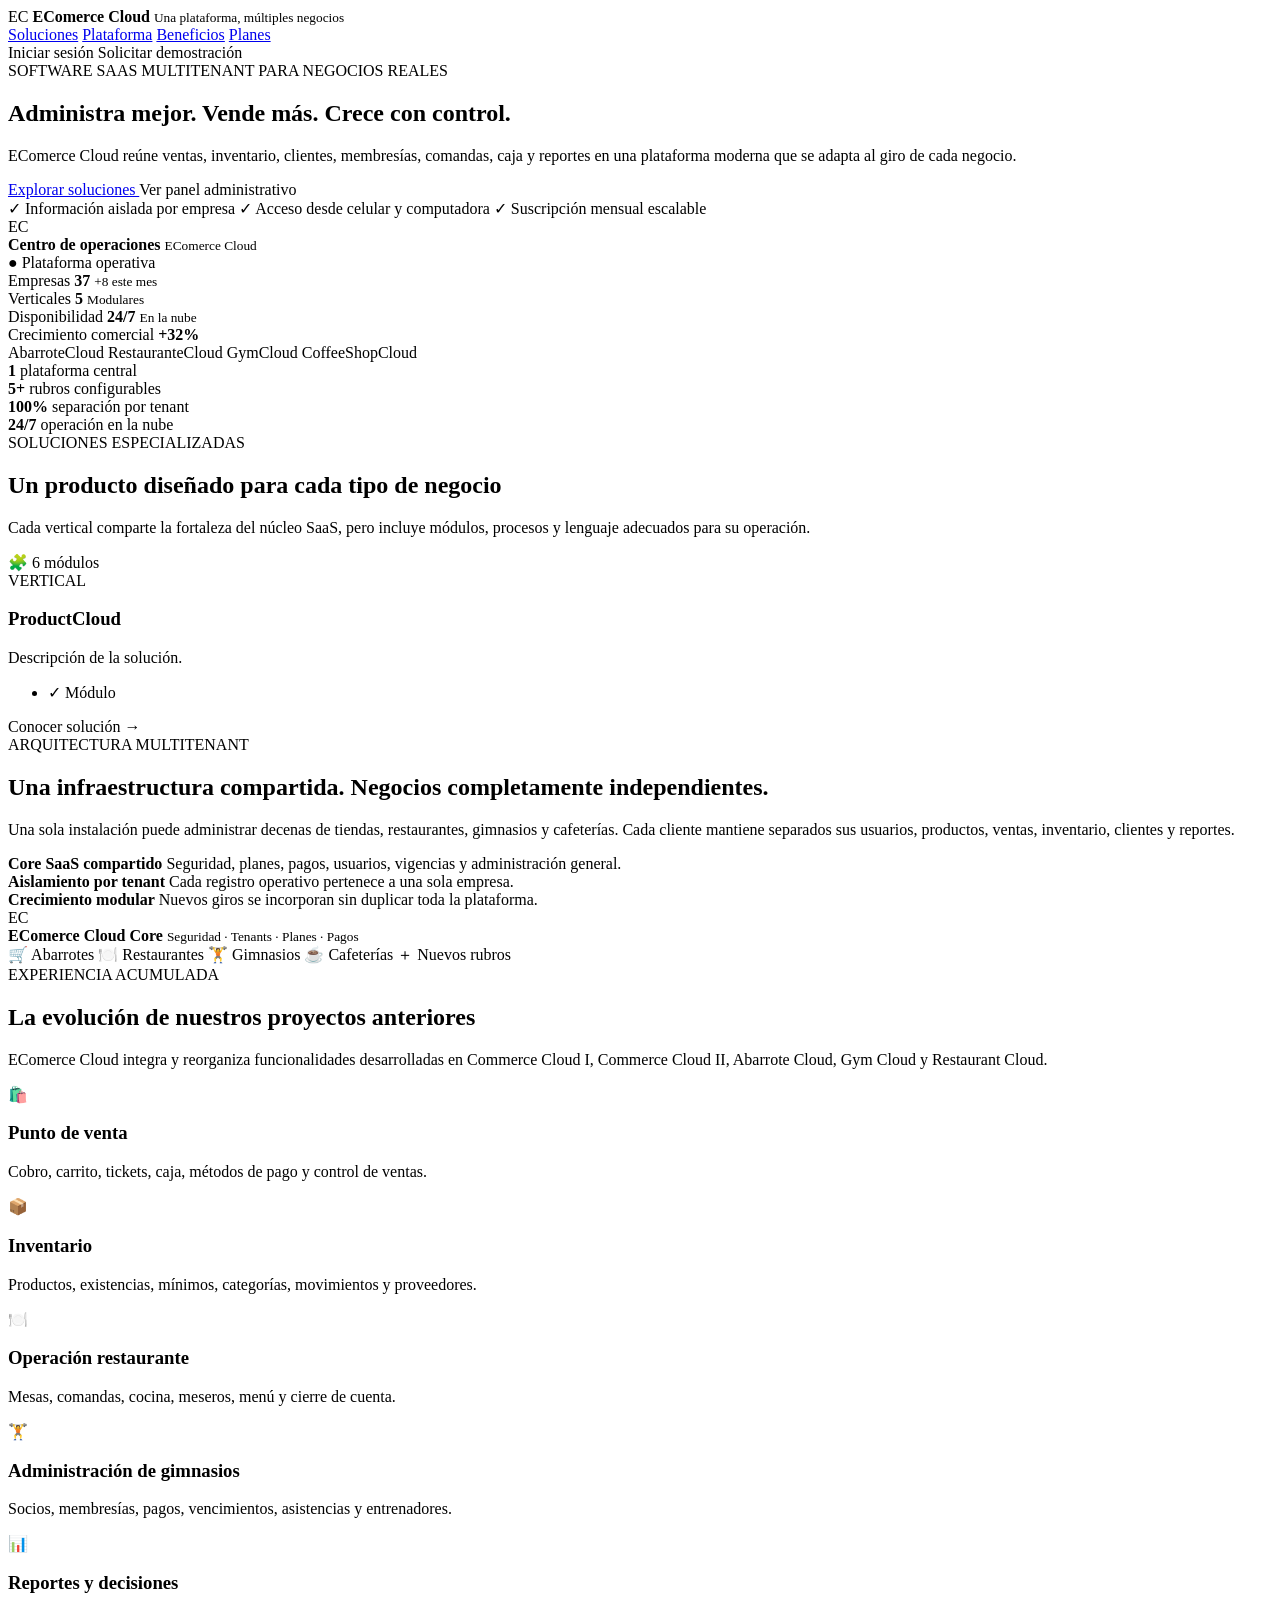
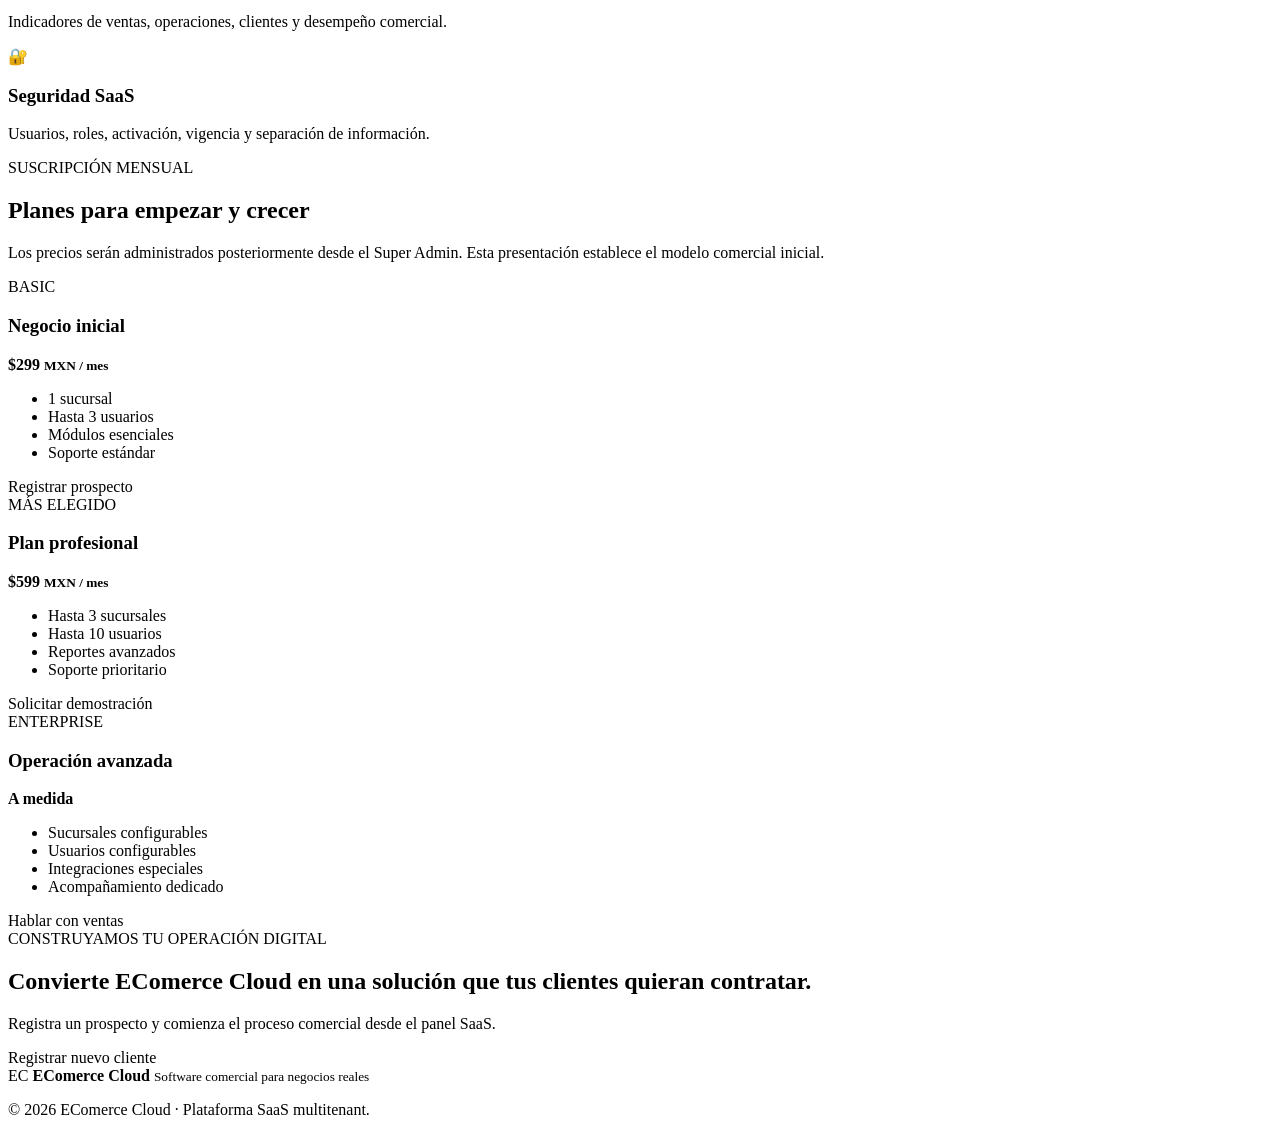
<file: src/main/resources/templates/public/index.html>
<!DOCTYPE html>
<html lang="es"
      xmlns:th="http://www.thymeleaf.org">

<head>
    <meta charset="UTF-8">

    <meta name="viewport"
          content="width=device-width, initial-scale=1.0">

    <meta name="description"
          content="EComerce Cloud: plataforma SaaS multitenant para abarrotes, restaurantes, gimnasios, cafeterías y nuevos negocios.">

    <title>
        EComerce Cloud | Software para hacer crecer tu negocio
    </title>

    <link rel="stylesheet"
          th:href="@{/css/landing-premium.css}">
</head>

<body>

<header class="navbar">

    <a class="brand"
       th:href="@{/}">

        <span class="brand-logo">EC</span>

        <span class="brand-copy">
            <strong>EComerce Cloud</strong>
            <small>Una plataforma, múltiples negocios</small>
        </span>

    </a>

    <nav class="navbar-links">
        <a href="#soluciones">Soluciones</a>
        <a href="#plataforma">Plataforma</a>
        <a href="#beneficios">Beneficios</a>
        <a href="#planes">Planes</a>
    </nav>

    <div class="navbar-actions">

        <a class="navbar-login"
           th:href="@{/super-admin}">
            Iniciar sesión
        </a>

        <a class="button button-small"
           th:href="@{/super-admin/empresas/nueva}">
            Solicitar demostración
        </a>

    </div>

</header>

<main>

    <section class="hero">

        <div class="hero-content">

            <span class="pill">
                SOFTWARE SAAS MULTITENANT PARA NEGOCIOS REALES
            </span>

            <h1>
                Administra mejor.
                <span>Vende más.</span>
                Crece con control.
            </h1>

            <p>
                EComerce Cloud reúne ventas, inventario, clientes,
                membresías, comandas, caja y reportes en una plataforma
                moderna que se adapta al giro de cada negocio.
            </p>

            <div class="hero-actions">

                <a class="button"
                   href="#soluciones">
                    Explorar soluciones
                </a>

                <a class="button button-secondary"
                   th:href="@{/super-admin}">
                    Ver panel administrativo
                </a>

            </div>

            <div class="trust-list">

                <span>✓ Información aislada por empresa</span>
                <span>✓ Acceso desde celular y computadora</span>
                <span>✓ Suscripción mensual escalable</span>

            </div>

        </div>

        <div class="hero-product">

            <div class="hero-glow"></div>

            <article class="product-preview">

                <header class="preview-header">

                    <div class="preview-brand">
                        <span>EC</span>

                        <div>
                            <strong>Centro de operaciones</strong>
                            <small>EComerce Cloud</small>
                        </div>
                    </div>

                    <span class="online-badge">
                        ● Plataforma operativa
                    </span>

                </header>

                <section class="preview-kpis">

                    <article>
                        <span>Empresas</span>
                        <strong>37</strong>
                        <small>+8 este mes</small>
                    </article>

                    <article>
                        <span>Verticales</span>
                        <strong>5</strong>
                        <small>Modulares</small>
                    </article>

                    <article>
                        <span>Disponibilidad</span>
                        <strong>24/7</strong>
                        <small>En la nube</small>
                    </article>

                </section>

                <section class="preview-chart">

                    <div class="chart-title">
                        <span>Crecimiento comercial</span>
                        <strong>+32%</strong>
                    </div>

                    <div class="bars">
                        <i style="height: 35%"></i>
                        <i style="height: 48%"></i>
                        <i style="height: 55%"></i>
                        <i style="height: 68%"></i>
                        <i style="height: 77%"></i>
                        <i style="height: 92%"></i>
                    </div>

                </section>

                <section class="preview-products">

                    <span>AbarroteCloud</span>
                    <span>RestauranteCloud</span>
                    <span>GymCloud</span>
                    <span>CoffeeShopCloud</span>

                </section>

            </article>

        </div>

    </section>

    <section class="statistics">

        <article>
            <strong>1</strong>
            <span>plataforma central</span>
        </article>

        <article>
            <strong>5+</strong>
            <span>rubros configurables</span>
        </article>

        <article>
            <strong>100%</strong>
            <span>separación por tenant</span>
        </article>

        <article>
            <strong>24/7</strong>
            <span>operación en la nube</span>
        </article>

    </section>

    <section id="soluciones"
             class="section">

        <header class="section-header">

            <span class="section-tag">
                SOLUCIONES ESPECIALIZADAS
            </span>

            <h2>
                Un producto diseñado para cada tipo de negocio
            </h2>

            <p>
                Cada vertical comparte la fortaleza del núcleo SaaS,
                pero incluye módulos, procesos y lenguaje adecuados
                para su operación.
            </p>

        </header>

        <div class="solutions-grid">

            <article class="solution-card"
                     th:each="vertical : ${verticales}">

                <header class="solution-card-header">

                    <span class="solution-icon"
                          th:text="${
                              vertical.code.name() == 'ABARROTES'
                              ? '🛒'
                              : vertical.code.name() == 'RESTAURANTES'
                              ? '🍽️'
                              : vertical.code.name() == 'GIMNASIOS'
                              ? '🏋️'
                              : vertical.code.name() == 'COFFEE_SHOP'
                              ? '☕'
                              : '🧩'
                          }">
                        🧩
                    </span>

                    <span class="module-total"
                          th:text="${
                              #lists.size(vertical.features)
                              + ' módulos'
                          }">
                        6 módulos
                    </span>

                </header>

                <span class="solution-code"
                      th:text="${vertical.code}">
                    VERTICAL
                </span>

                <h3 th:text="${vertical.productName}">
                    ProductCloud
                </h3>

                <p th:text="${vertical.description}">
                    Descripción de la solución.
                </p>

                <ul class="module-list">

                    <li th:each="modulo, estado :
                            ${vertical.features}"
                        th:if="${estado.index < 4}">

                        <span th:text="${modulo.icon}">
                            ✓
                        </span>

                        <span th:text="${modulo.name}">
                            Módulo
                        </span>

                    </li>

                </ul>

                <a class="solution-link"
                   th:href="@{
                       /soluciones/{codigo}(
                           codigo=${vertical.code}
                       )
                   }">
                    Conocer solución →
                </a>

            </article>

        </div>

    </section>

    <section id="plataforma"
             class="platform">

        <div class="platform-copy">

            <span class="section-tag section-tag-dark">
                ARQUITECTURA MULTITENANT
            </span>

            <h2>
                Una infraestructura compartida.
                Negocios completamente independientes.
            </h2>

            <p>
                Una sola instalación puede administrar decenas de tiendas,
                restaurantes, gimnasios y cafeterías. Cada cliente mantiene
                separados sus usuarios, productos, ventas, inventario,
                clientes y reportes.
            </p>

            <div class="platform-features">

                <article>
                    <strong>Core SaaS compartido</strong>
                    <span>
                        Seguridad, planes, pagos, usuarios, vigencias
                        y administración general.
                    </span>
                </article>

                <article>
                    <strong>Aislamiento por tenant</strong>
                    <span>
                        Cada registro operativo pertenece a una sola empresa.
                    </span>
                </article>

                <article>
                    <strong>Crecimiento modular</strong>
                    <span>
                        Nuevos giros se incorporan sin duplicar toda
                        la plataforma.
                    </span>
                </article>

            </div>

        </div>

        <div class="architecture-card">

            <article class="core-card">

                <span class="core-logo">EC</span>

                <div>
                    <strong>EComerce Cloud Core</strong>
                    <small>
                        Seguridad · Tenants · Planes · Pagos
                    </small>
                </div>

            </article>

            <div class="connector"></div>

            <div class="architecture-modules">

                <span>🛒 Abarrotes</span>
                <span>🍽️ Restaurantes</span>
                <span>🏋️ Gimnasios</span>
                <span>☕ Cafeterías</span>
                <span>＋ Nuevos rubros</span>

            </div>

        </div>

    </section>

    <section id="beneficios"
             class="section">

        <header class="section-header">

            <span class="section-tag">
                EXPERIENCIA ACUMULADA
            </span>

            <h2>
                La evolución de nuestros proyectos anteriores
            </h2>

            <p>
                EComerce Cloud integra y reorganiza funcionalidades
                desarrolladas en Commerce Cloud I, Commerce Cloud II,
                Abarrote Cloud, Gym Cloud y Restaurant Cloud.
            </p>

        </header>

        <div class="benefits-grid">

            <article>
                <span>🛍️</span>
                <h3>Punto de venta</h3>
                <p>
                    Cobro, carrito, tickets, caja, métodos de pago
                    y control de ventas.
                </p>
            </article>

            <article>
                <span>📦</span>
                <h3>Inventario</h3>
                <p>
                    Productos, existencias, mínimos, categorías,
                    movimientos y proveedores.
                </p>
            </article>

            <article>
                <span>🍽️</span>
                <h3>Operación restaurante</h3>
                <p>
                    Mesas, comandas, cocina, meseros, menú
                    y cierre de cuenta.
                </p>
            </article>

            <article>
                <span>🏋️</span>
                <h3>Administración de gimnasios</h3>
                <p>
                    Socios, membresías, pagos, vencimientos,
                    asistencias y entrenadores.
                </p>
            </article>

            <article>
                <span>📊</span>
                <h3>Reportes y decisiones</h3>
                <p>
                    Indicadores de ventas, operaciones, clientes
                    y desempeño comercial.
                </p>
            </article>

            <article>
                <span>🔐</span>
                <h3>Seguridad SaaS</h3>
                <p>
                    Usuarios, roles, activación, vigencia
                    y separación de información.
                </p>
            </article>

        </div>

    </section>

    <section id="planes"
             class="section">

        <header class="section-header">

            <span class="section-tag">
                SUSCRIPCIÓN MENSUAL
            </span>

            <h2>
                Planes para empezar y crecer
            </h2>

            <p>
                Los precios serán administrados posteriormente desde
                el Super Admin. Esta presentación establece el modelo
                comercial inicial.
            </p>

        </header>

        <div class="pricing-grid">

            <article class="pricing-card">

                <span class="pricing-name">BASIC</span>

                <h3>Negocio inicial</h3>

                <strong class="price">
                    $299
                    <small>MXN / mes</small>
                </strong>

                <ul>
                    <li>1 sucursal</li>
                    <li>Hasta 3 usuarios</li>
                    <li>Módulos esenciales</li>
                    <li>Soporte estándar</li>
                </ul>

                <a th:href="@{/super-admin/empresas/nueva}">
                    Registrar prospecto
                </a>

            </article>

            <article class="pricing-card pricing-featured">

                <span class="recommended">
                    MÁS ELEGIDO
                </span>

                <h3>Plan profesional</h3>

                <strong class="price">
                    $599
                    <small>MXN / mes</small>
                </strong>

                <ul>
                    <li>Hasta 3 sucursales</li>
                    <li>Hasta 10 usuarios</li>
                    <li>Reportes avanzados</li>
                    <li>Soporte prioritario</li>
                </ul>

                <a th:href="@{/super-admin/empresas/nueva}">
                    Solicitar demostración
                </a>

            </article>

            <article class="pricing-card">

                <span class="pricing-name">
                    ENTERPRISE
                </span>

                <h3>Operación avanzada</h3>

                <strong class="price">
                    A medida
                </strong>

                <ul>
                    <li>Sucursales configurables</li>
                    <li>Usuarios configurables</li>
                    <li>Integraciones especiales</li>
                    <li>Acompañamiento dedicado</li>
                </ul>

                <a th:href="@{/super-admin/empresas/nueva}">
                    Hablar con ventas
                </a>

            </article>

        </div>

    </section>

    <section class="final-cta">

        <div>
            <span class="section-tag section-tag-dark">
                CONSTRUYAMOS TU OPERACIÓN DIGITAL
            </span>

            <h2>
                Convierte EComerce Cloud en una solución
                que tus clientes quieran contratar.
            </h2>

            <p>
                Registra un prospecto y comienza el proceso comercial
                desde el panel SaaS.
            </p>
        </div>

        <a class="button button-light"
           th:href="@{/super-admin/empresas/nueva}">
            Registrar nuevo cliente
        </a>

    </section>

</main>

<footer class="footer">

    <a class="brand"
       th:href="@{/}">

        <span class="brand-logo">EC</span>

        <span class="brand-copy">
            <strong>EComerce Cloud</strong>
            <small>Software comercial para negocios reales</small>
        </span>

    </a>

    <p>
        © 2026 EComerce Cloud · Plataforma SaaS multitenant.
    </p>

</footer>

</body>
</html>
</file>
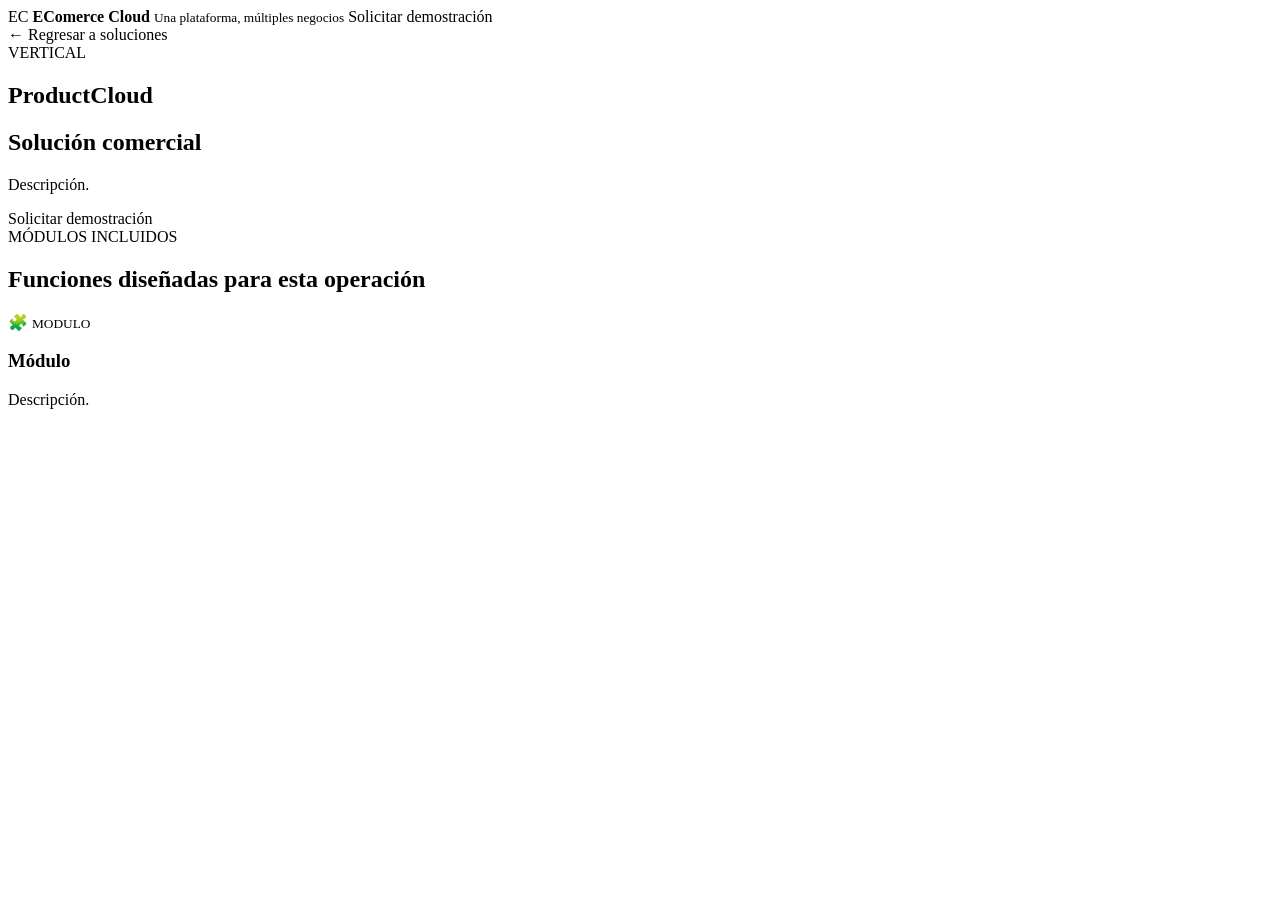
<file: src/main/resources/templates/public/solucion.html>
<!DOCTYPE html>
<html lang="es"
      xmlns:th="http://www.thymeleaf.org">

<head>
    <meta charset="UTF-8">

    <meta name="viewport"
          content="width=device-width, initial-scale=1.0">

    <title th:text="${
        vertical.productName
        + ' | EComerce Cloud'
    }">
        Solución
    </title>

    <link rel="stylesheet"
          th:href="@{/css/landing-premium.css}">
</head>

<body>

<header class="navbar">

    <a class="brand"
       th:href="@{/}">

        <span class="brand-logo">EC</span>

        <span class="brand-copy">
            <strong>EComerce Cloud</strong>
            <small>Una plataforma, múltiples negocios</small>
        </span>

    </a>

    <a class="button button-small"
       th:href="@{/super-admin/empresas/nueva}">
        Solicitar demostración
    </a>

</header>

<main class="solution-page">

    <a class="back-link"
       th:href="@{/#soluciones}">
        ← Regresar a soluciones
    </a>

    <section class="solution-hero">

        <span class="section-tag section-tag-dark"
              th:text="${vertical.code}">
            VERTICAL
        </span>

        <h1 th:text="${vertical.productName}">
            ProductCloud
        </h1>

        <h2 th:text="${vertical.commercialName}">
            Solución comercial
        </h2>

        <p th:text="${vertical.description}">
            Descripción.
        </p>

        <a class="button button-light"
           th:href="@{/super-admin/empresas/nueva}">
            Solicitar demostración
        </a>

    </section>

    <section class="section">

        <header class="section-header">

            <span class="section-tag">
                MÓDULOS INCLUIDOS
            </span>

            <h2>
                Funciones diseñadas para esta operación
            </h2>

        </header>

        <div class="benefits-grid">

            <article th:each="modulo : ${vertical.features}">

                <span th:text="${modulo.icon}">
                    🧩
                </span>

                <small th:text="${modulo.code}">
                    MODULO
                </small>

                <h3 th:text="${modulo.name}">
                    Módulo
                </h3>

                <p th:text="${modulo.description}">
                    Descripción.
                </p>

            </article>

        </div>

    </section>

</main>

</body>
</html>
</file>
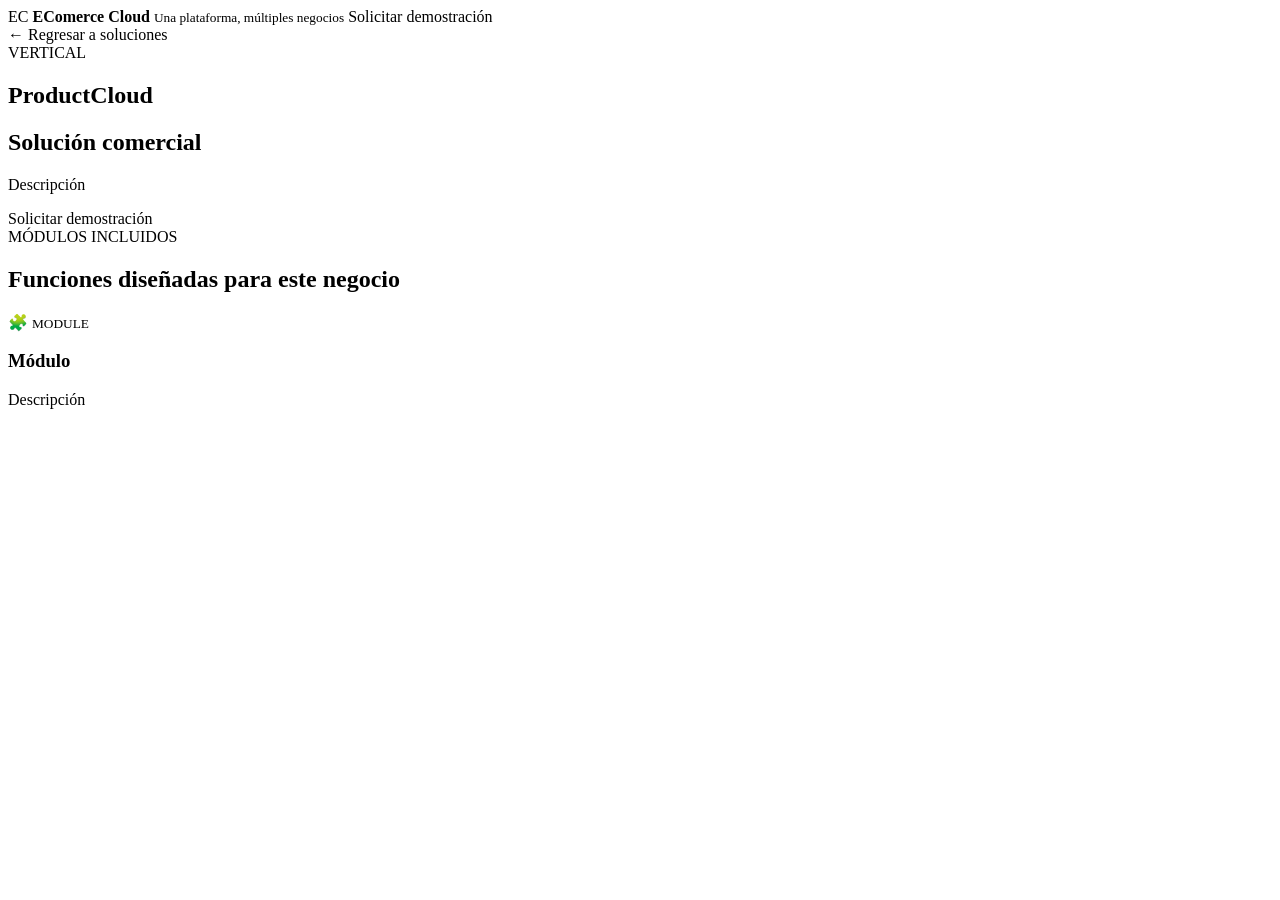
<file: src/main/resources/templates/public/solution.html>
<!DOCTYPE html>
<html lang="es" xmlns:th="http://www.thymeleaf.org">
<head>
    <meta charset="UTF-8">
    <meta name="viewport" content="width=device-width, initial-scale=1.0">
    <title th:text="${solution.productName + ' | EComerce Cloud'}">
        Solución
    </title>
    <link rel="stylesheet" th:href="@{/css/public-site.css}">
</head>
<body>
<header class="site-header">
    <a class="brand" th:href="@{/}">
        <span class="brand-mark">EC</span>
        <span>
            <strong>EComerce Cloud</strong>
            <small>Una plataforma, múltiples negocios</small>
        </span>
    </a>
    <a class="button button-small"
       th:href="@{/super-admin/empresas/nueva}">
        Solicitar demostración
    </a>
</header>

<main class="solution-main">
    <a class="back-link" th:href="@{/#soluciones}">
        ← Regresar a soluciones
    </a>

    <section class="solution-hero">
        <span class="badge badge-dark"
              th:text="${solution.code}">VERTICAL</span>

        <h1 th:text="${solution.productName}">
            ProductCloud
        </h1>

        <h2 th:text="${solution.commercialName}">
            Solución comercial
        </h2>

        <p th:text="${solution.description}">
            Descripción
        </p>

        <a class="button button-light"
           th:href="@{/super-admin/empresas/nueva}">
            Solicitar demostración
        </a>
    </section>

    <section class="section solution-features">
        <div class="section-heading">
            <span class="badge">MÓDULOS INCLUIDOS</span>
            <h2>Funciones diseñadas para este negocio</h2>
        </div>

        <div class="features-grid">
            <article th:each="feature : ${solution.features}">
                <span th:text="${feature.icon}">🧩</span>
                <small th:text="${feature.code}">MODULE</small>
                <h3 th:text="${feature.name}">Módulo</h3>
                <p th:text="${feature.description}">Descripción</p>
            </article>
        </div>
    </section>
</main>
</body>
</html>
</file>
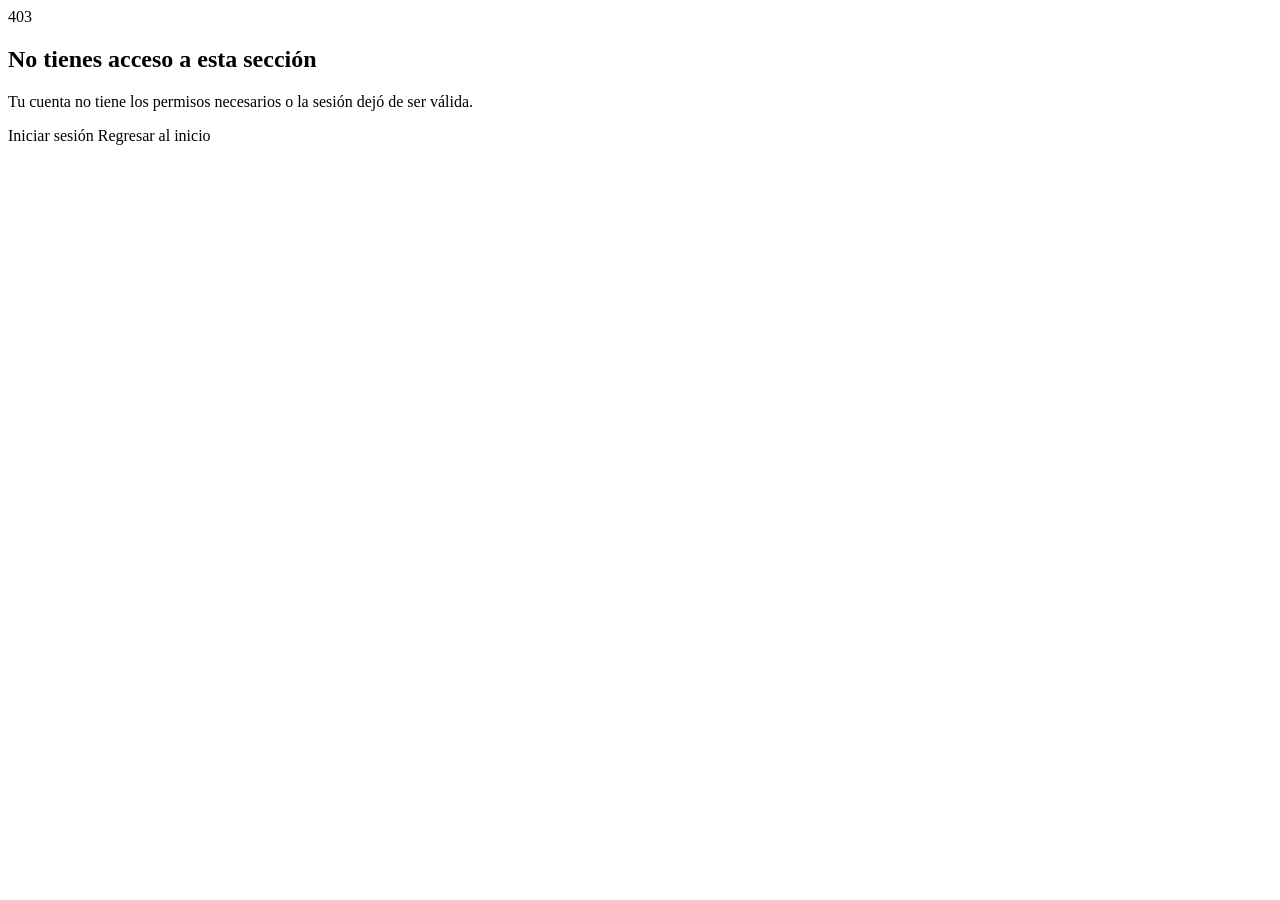
<file: src/main/resources/templates/security/access-denied.html>
<!DOCTYPE html>
<html lang="es"
      xmlns:th="http://www.thymeleaf.org">

<head>
    <meta charset="UTF-8">

    <meta name="viewport"
          content="width=device-width, initial-scale=1.0">

    <title>
        Acceso denegado | EComerce Cloud
    </title>

    <link rel="stylesheet"
          th:href="@{/css/auth-premium.css}">
</head>

<body>

<main class="error-page">

    <section class="error-card">

        <span class="error-code">403</span>

        <h1>No tienes acceso a esta sección</h1>

        <p>
            Tu cuenta no tiene los permisos necesarios
            o la sesión dejó de ser válida.
        </p>

        <div class="error-actions">

            <a class="login-button"
               th:href="@{/login}">
                Iniciar sesión
            </a>

            <a class="back-home"
               th:href="@{/}">
                Regresar al inicio
            </a>

        </div>

    </section>

</main>

</body>
</html>
</file>
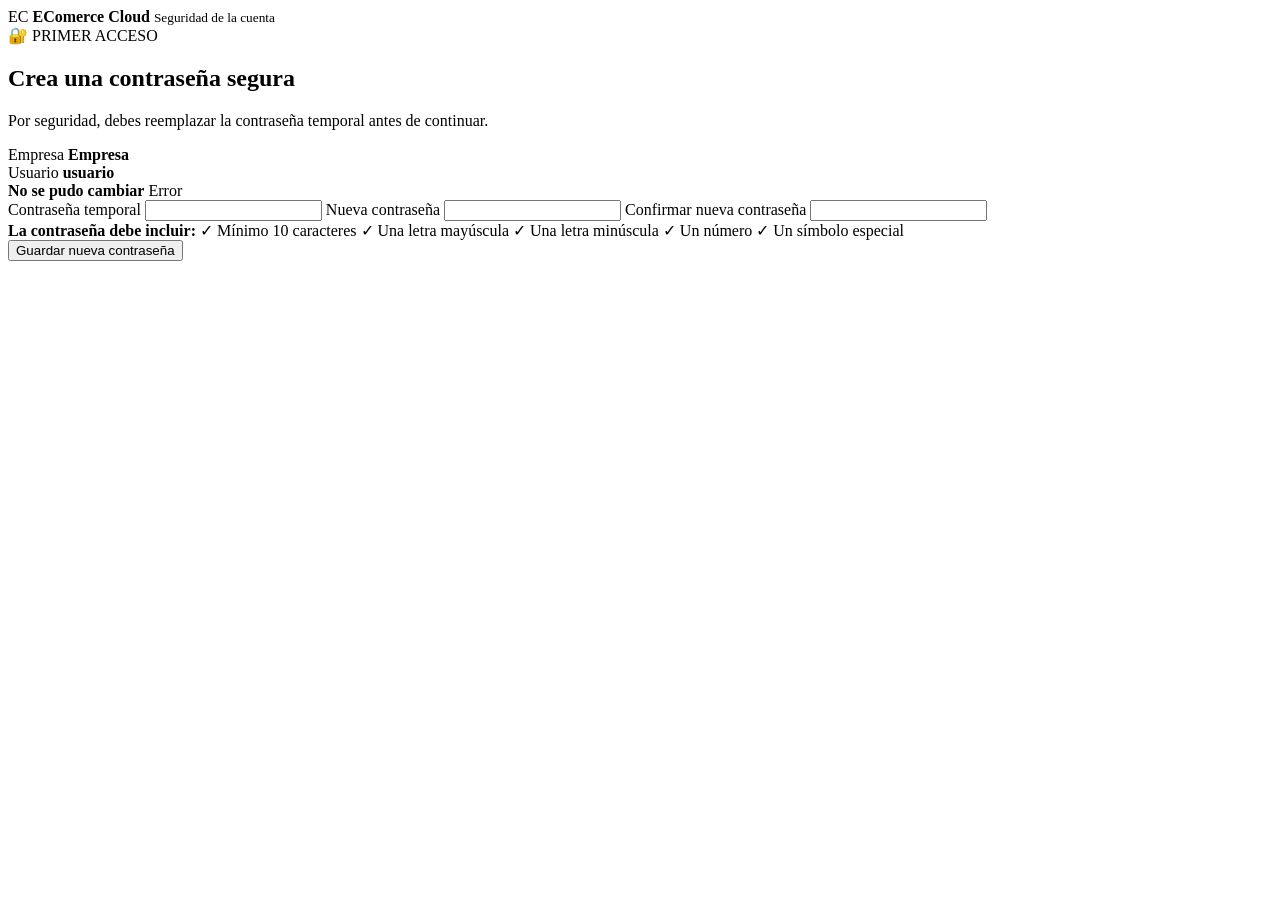
<file: src/main/resources/templates/security/change-password.html>
<!DOCTYPE html>
<html lang="es"
      xmlns:th="http://www.thymeleaf.org">

<head>
    <meta charset="UTF-8">

    <meta name="viewport"
          content="width=device-width, initial-scale=1.0">

    <title>
        Cambiar contraseña | EComerce Cloud
    </title>

    <link rel="stylesheet"
          th:href="@{/css/auth-premium.css}">
</head>

<body>

<main class="password-page">

    <section class="password-card">

        <a class="auth-brand auth-brand-dark"
           th:href="@{/}">

            <span class="auth-brand-logo">EC</span>

            <span>
                <strong>EComerce Cloud</strong>
                <small>Seguridad de la cuenta</small>
            </span>

        </a>

        <header class="password-header">

            <span class="security-icon">🔐</span>

            <span class="auth-eyebrow">
                PRIMER ACCESO
            </span>

            <h1>Crea una contraseña segura</h1>

            <p>
                Por seguridad, debes reemplazar
                la contraseña temporal antes de continuar.
            </p>

        </header>

        <section class="account-summary">

            <div>
                <span>Empresa</span>

                <strong th:text="${
                    principal.businessName
                }">
                    Empresa
                </strong>
            </div>

            <div>
                <span>Usuario</span>

                <strong th:text="${
                    principal.username
                }">
                    usuario
                </strong>
            </div>

        </section>

        <div th:if="${messageError}"
             class="auth-alert auth-alert-error">

            <strong>No se pudo cambiar</strong>

            <span th:text="${messageError}">
                Error
            </span>

        </div>

        <form method="post"
              th:action="@{/cuenta/cambiar-password}"
              th:object="${passwordChangeForm}"
              class="auth-form">

            <label for="currentPassword">
                Contraseña temporal
            </label>

            <input id="currentPassword"
                   type="password"
                   th:field="*{currentPassword}"
                   autocomplete="current-password"
                   required>

            <small class="field-error"
                   th:errors="*{currentPassword}">
            </small>

            <label for="newPassword">
                Nueva contraseña
            </label>

            <input id="newPassword"
                   type="password"
                   th:field="*{newPassword}"
                   autocomplete="new-password"
                   required>

            <small class="field-error"
                   th:errors="*{newPassword}">
            </small>

            <label for="confirmPassword">
                Confirmar nueva contraseña
            </label>

            <input id="confirmPassword"
                   type="password"
                   th:field="*{confirmPassword}"
                   autocomplete="new-password"
                   required>

            <small class="field-error"
                   th:errors="*{confirmPassword}">
            </small>

            <div class="password-rules">

                <strong>
                    La contraseña debe incluir:
                </strong>

                <span>✓ Mínimo 10 caracteres</span>
                <span>✓ Una letra mayúscula</span>
                <span>✓ Una letra minúscula</span>
                <span>✓ Un número</span>
                <span>✓ Un símbolo especial</span>

            </div>

            <button type="submit"
                    class="login-button">
                Guardar nueva contraseña
            </button>

        </form>

    </section>

</main>

</body>
</html>
</file>
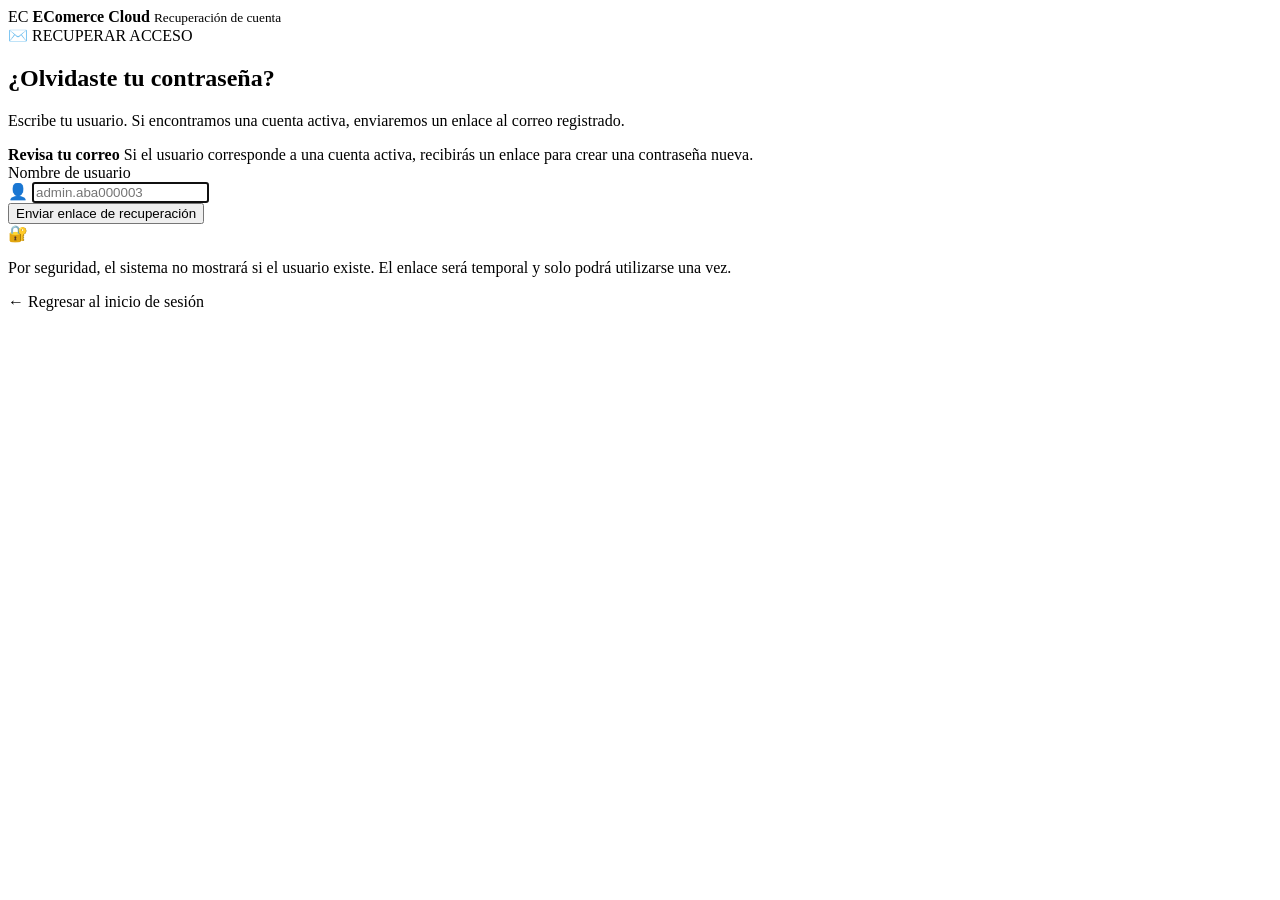
<file: src/main/resources/templates/security/forgot-password.html>
<!DOCTYPE html>
<html lang="es"
      xmlns:th="http://www.thymeleaf.org">

<head>
    <meta charset="UTF-8">

    <meta name="viewport"
          content="width=device-width, initial-scale=1.0">

    <title>
        Recuperar contraseña | EComerce Cloud
    </title>

    <link rel="stylesheet"
          th:href="@{/css/auth-premium.css}">
</head>

<body>

<main class="password-page">

    <section class="password-card">

        <a class="auth-brand auth-brand-dark"
           th:href="@{/}">

            <span class="auth-brand-logo">EC</span>

            <span>
                <strong>EComerce Cloud</strong>
                <small>Recuperación de cuenta</small>
            </span>

        </a>

        <header class="password-header">

            <span class="security-icon">✉️</span>

            <span class="auth-eyebrow">
                RECUPERAR ACCESO
            </span>

            <h1>¿Olvidaste tu contraseña?</h1>

            <p>
                Escribe tu usuario. Si encontramos una cuenta
                activa, enviaremos un enlace al correo registrado.
            </p>

        </header>

        <div th:if="${param.sent}"
             class="auth-alert auth-alert-success">

            <strong>Revisa tu correo</strong>

            <span>
                Si el usuario corresponde a una cuenta activa,
                recibirás un enlace para crear una contraseña nueva.
            </span>

        </div>

        <form method="post"
              th:action="@{/olvide-password}"
              th:object="${forgotPasswordForm}"
              class="auth-form">

            <input th:if="${_csrf != null}"
                   type="hidden"
                   th:name="${_csrf.parameterName}"
                   th:value="${_csrf.token}">

            <label for="username">
                Nombre de usuario
            </label>

            <div class="input-wrapper">

                <span>👤</span>

                <input id="username"
                       type="text"
                       th:field="*{username}"
                       autocomplete="username"
                       placeholder="admin.aba000003"
                       autofocus
                       required>

            </div>

            <small class="field-error"
                   th:errors="*{username}">
            </small>

            <button type="submit"
                    class="login-button">
                Enviar enlace de recuperación
            </button>

        </form>

        <div class="activation-note">

            <span>🔐</span>

            <p>
                Por seguridad, el sistema no mostrará si
                el usuario existe. El enlace será temporal
                y solo podrá utilizarse una vez.
            </p>

        </div>

        <a class="back-home"
           th:href="@{/login}">
            ← Regresar al inicio de sesión
        </a>

    </section>

</main>

</body>
</html>
</file>
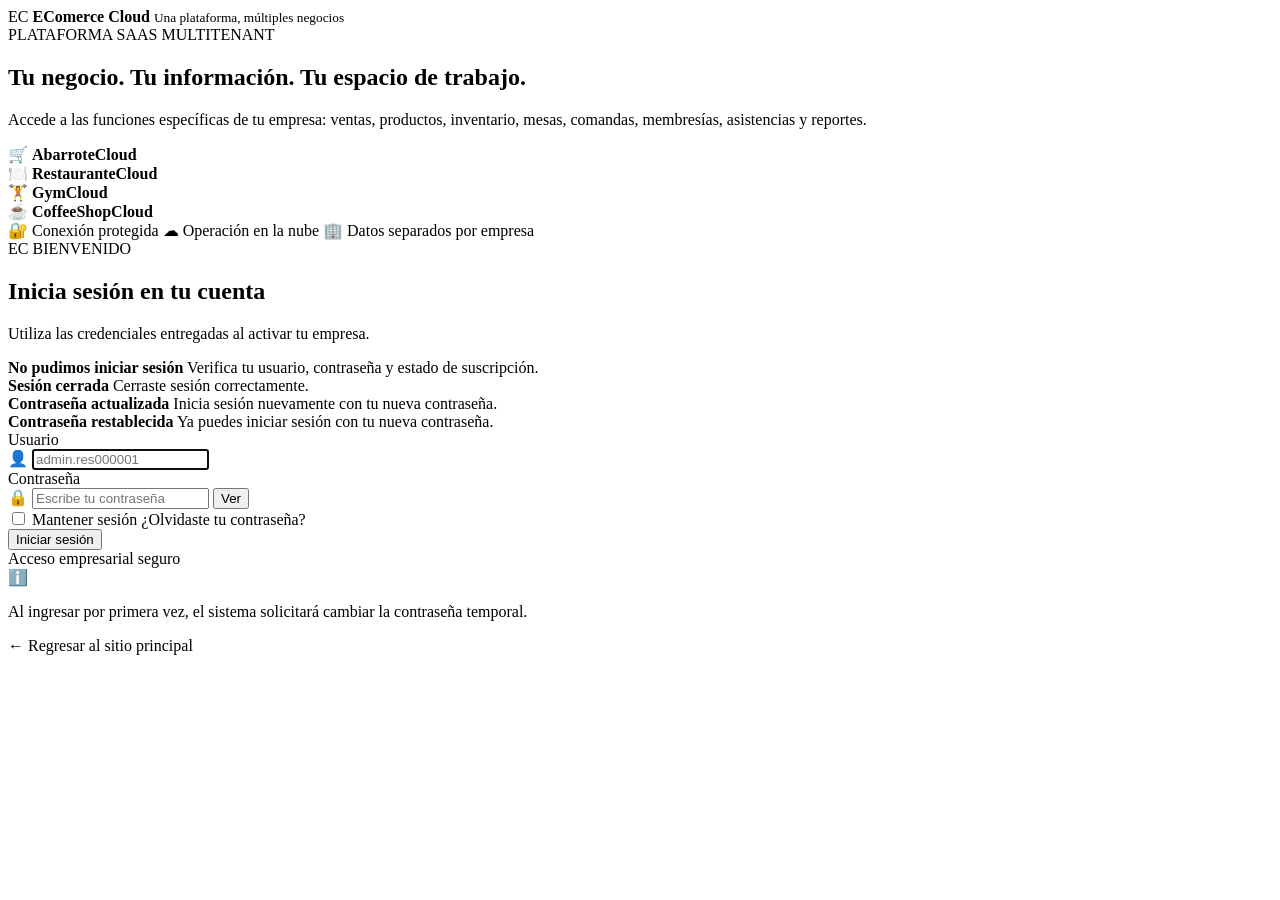
<file: src/main/resources/templates/security/login.html>
<!DOCTYPE html>
<html lang="es"
      xmlns:th="http://www.thymeleaf.org">

<head>
    <meta charset="UTF-8">

    <meta name="viewport"
          content="width=device-width, initial-scale=1.0">

    <title>
        Iniciar sesión | EComerce Cloud
    </title>

    <link rel="stylesheet"
          th:href="@{/css/auth-premium.css}">
</head>

<body>

<main class="auth-layout">

    <section class="auth-showcase">

        <a class="auth-brand"
           th:href="@{/}">

            <span class="auth-brand-logo">EC</span>

            <span>
                <strong>EComerce Cloud</strong>
                <small>
                    Una plataforma, múltiples negocios
                </small>
            </span>

        </a>

        <div class="showcase-copy">

            <span class="showcase-tag">
                PLATAFORMA SAAS MULTITENANT
            </span>

            <h1>
                Tu negocio.
                <span>Tu información.</span>
                Tu espacio de trabajo.
            </h1>

            <p>
                Accede a las funciones específicas de tu empresa:
                ventas, productos, inventario, mesas, comandas,
                membresías, asistencias y reportes.
            </p>

            <div class="showcase-products">

                <article>
                    <span>🛒</span>
                    <strong>AbarroteCloud</strong>
                </article>

                <article>
                    <span>🍽️</span>
                    <strong>RestauranteCloud</strong>
                </article>

                <article>
                    <span>🏋️</span>
                    <strong>GymCloud</strong>
                </article>

                <article>
                    <span>☕</span>
                    <strong>CoffeeShopCloud</strong>
                </article>

            </div>

        </div>

        <footer class="showcase-footer">
            <span>🔐 Conexión protegida</span>
            <span>☁ Operación en la nube</span>
            <span>🏢 Datos separados por empresa</span>
        </footer>

    </section>

    <section class="auth-panel">

        <div class="auth-card">

            <header class="auth-card-header">

                <span class="mobile-logo">EC</span>

                <span class="auth-eyebrow">
                    BIENVENIDO
                </span>

                <h2>Inicia sesión en tu cuenta</h2>

                <p>
                    Utiliza las credenciales entregadas
                    al activar tu empresa.
                </p>

            </header>

            <div th:if="${param.error}"
                 class="auth-alert auth-alert-error">

                <strong>No pudimos iniciar sesión</strong>

                <span>
                    Verifica tu usuario, contraseña
                    y estado de suscripción.
                </span>

            </div>

            <div th:if="${param.logout}"
                 class="auth-alert auth-alert-success">

                <strong>Sesión cerrada</strong>

                <span>
                    Cerraste sesión correctamente.
                </span>

            </div>

            <div th:if="${param.passwordChanged}"
                 class="auth-alert auth-alert-success">

                <strong>Contraseña actualizada</strong>

                <span>
                    Inicia sesión nuevamente con
                    tu nueva contraseña.
                </span>

            </div>


            <div th:if="${param.resetSuccess}"
                 class="auth-alert auth-alert-success">

                <strong>Contraseña restablecida</strong>

                <span>
                    Ya puedes iniciar sesión con
                    tu nueva contraseña.
                </span>

            </div>

            <form method="post"
                  th:action="@{/login}"
                  class="auth-form">

                <label for="username">
                    Usuario
                </label>

                <div class="input-wrapper">

                    <span>👤</span>

                    <input id="username"
                           name="username"
                           type="text"
                           autocomplete="username"
                           placeholder="admin.res000001"
                           autofocus
                           required>

                </div>

                <label for="password">
                    Contraseña
                </label>

                <div class="input-wrapper">

                    <span>🔒</span>

                    <input id="password"
                           name="password"
                           type="password"
                           autocomplete="current-password"
                           placeholder="Escribe tu contraseña"
                           required>

                    <button type="button"
                            class="password-toggle"
                            aria-label="Mostrar contraseña"
                            onclick="togglePassword()">
                        Ver
                    </button>

                </div>

                <div class="form-options">

                    <label class="remember-label">

                        <input type="checkbox"
                               name="remember-me">

                        <span>Mantener sesión</span>

                    </label>

                    <a class="support-link"
                       th:href="@{/olvide-password}">
                        ¿Olvidaste tu contraseña?
                    </a>

                </div>

                <button type="submit"
                        class="login-button">
                    Iniciar sesión
                </button>

            </form>

            <div class="auth-divider">
                <span>Acceso empresarial seguro</span>
            </div>

            <div class="activation-note">

                <span>ℹ️</span>

                <p>
                    Al ingresar por primera vez, el sistema
                    solicitará cambiar la contraseña temporal.
                </p>

            </div>

            <a class="back-home"
               th:href="@{/}">
                ← Regresar al sitio principal
            </a>

        </div>

    </section>

</main>

<script>
    function togglePassword() {
        const input =
            document.getElementById("password");

        const button =
            document.querySelector(
                ".password-toggle"
            );

        const showing =
            input.type === "text";

        input.type =
            showing ? "password" : "text";

        button.textContent =
            showing ? "Ver" : "Ocultar";
    }
</script>

</body>
</html>
</file>
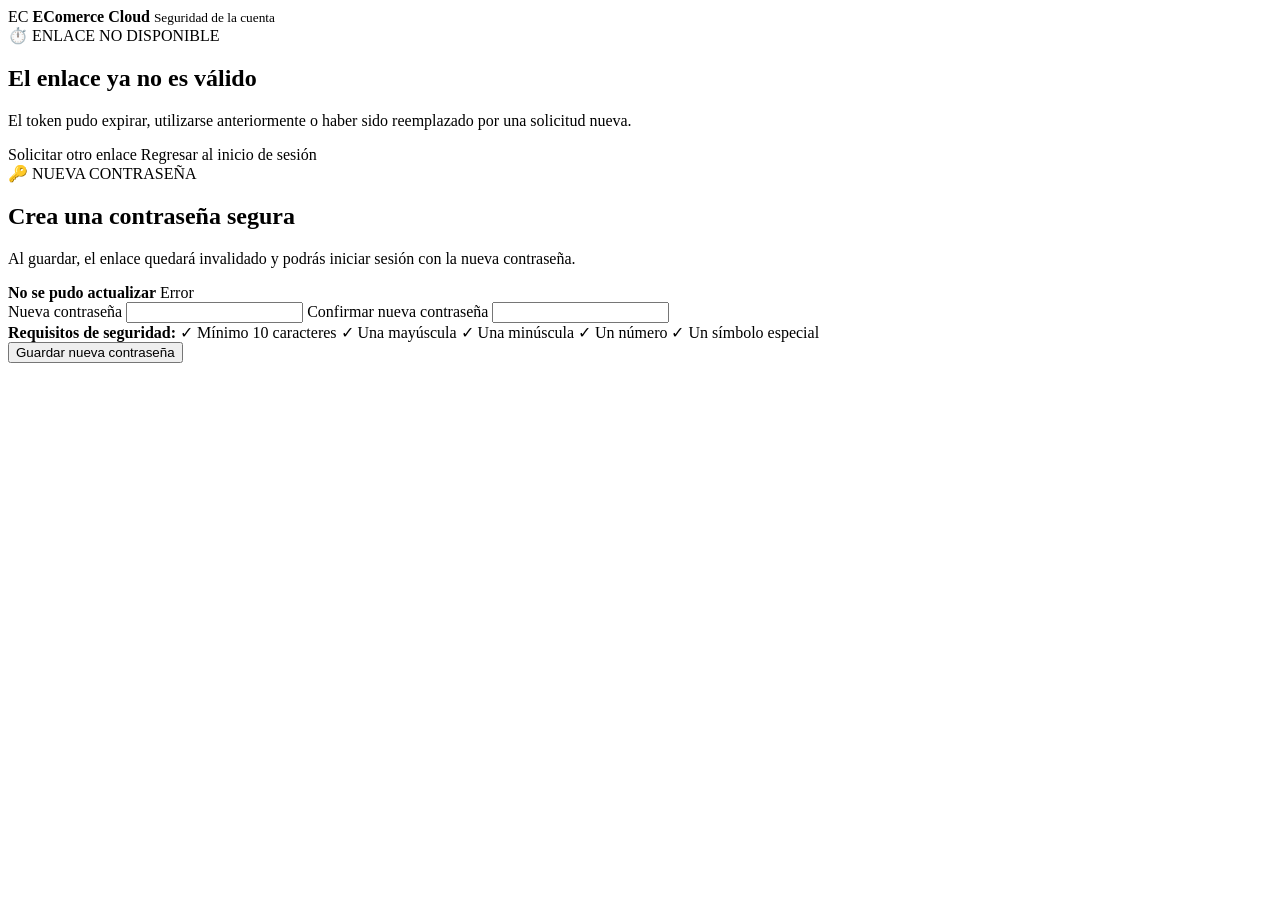
<file: src/main/resources/templates/security/reset-password.html>
<!DOCTYPE html>
<html lang="es"
      xmlns:th="http://www.thymeleaf.org">

<head>
    <meta charset="UTF-8">

    <meta name="viewport"
          content="width=device-width, initial-scale=1.0">

    <title>
        Crear nueva contraseña | EComerce Cloud
    </title>

    <link rel="stylesheet"
          th:href="@{/css/auth-premium.css}">
</head>

<body>

<main class="password-page">

    <section class="password-card">

        <a class="auth-brand auth-brand-dark"
           th:href="@{/}">

            <span class="auth-brand-logo">EC</span>

            <span>
                <strong>EComerce Cloud</strong>
                <small>Seguridad de la cuenta</small>
            </span>

        </a>

        <div th:if="${!tokenValid}"
             class="password-header">

            <span class="security-icon">⏱️</span>

            <span class="auth-eyebrow">
                ENLACE NO DISPONIBLE
            </span>

            <h1>El enlace ya no es válido</h1>

            <p>
                El token pudo expirar, utilizarse anteriormente
                o haber sido reemplazado por una solicitud nueva.
            </p>

            <a class="login-button"
               th:href="@{/olvide-password}">
                Solicitar otro enlace
            </a>

            <a class="back-home"
               th:href="@{/login}">
                Regresar al inicio de sesión
            </a>

        </div>

        <div th:if="${tokenValid}">

            <header class="password-header">

                <span class="security-icon">🔑</span>

                <span class="auth-eyebrow">
                    NUEVA CONTRASEÑA
                </span>

                <h1>Crea una contraseña segura</h1>

                <p>
                    Al guardar, el enlace quedará invalidado
                    y podrás iniciar sesión con la nueva contraseña.
                </p>

            </header>

            <div th:if="${messageError}"
                 class="auth-alert auth-alert-error">

                <strong>No se pudo actualizar</strong>

                <span th:text="${messageError}">
                    Error
                </span>

            </div>

            <form method="post"
                  th:action="@{/restablecer-password}"
                  th:object="${resetPasswordForm}"
                  class="auth-form">

                <input th:if="${_csrf != null}"
                       type="hidden"
                       th:name="${_csrf.parameterName}"
                       th:value="${_csrf.token}">

                <input type="hidden"
                       th:field="*{token}">

                <label for="newPassword">
                    Nueva contraseña
                </label>

                <input id="newPassword"
                       type="password"
                       th:field="*{newPassword}"
                       autocomplete="new-password"
                       required>

                <small class="field-error"
                       th:errors="*{newPassword}">
                </small>

                <label for="confirmPassword">
                    Confirmar nueva contraseña
                </label>

                <input id="confirmPassword"
                       type="password"
                       th:field="*{confirmPassword}"
                       autocomplete="new-password"
                       required>

                <small class="field-error"
                       th:errors="*{confirmPassword}">
                </small>

                <div class="password-rules">

                    <strong>
                        Requisitos de seguridad:
                    </strong>

                    <span>✓ Mínimo 10 caracteres</span>
                    <span>✓ Una mayúscula</span>
                    <span>✓ Una minúscula</span>
                    <span>✓ Un número</span>
                    <span>✓ Un símbolo especial</span>

                </div>

                <button type="submit"
                        class="login-button">
                    Guardar nueva contraseña
                </button>

            </form>

        </div>

    </section>

</main>

</body>
</html>
</file>
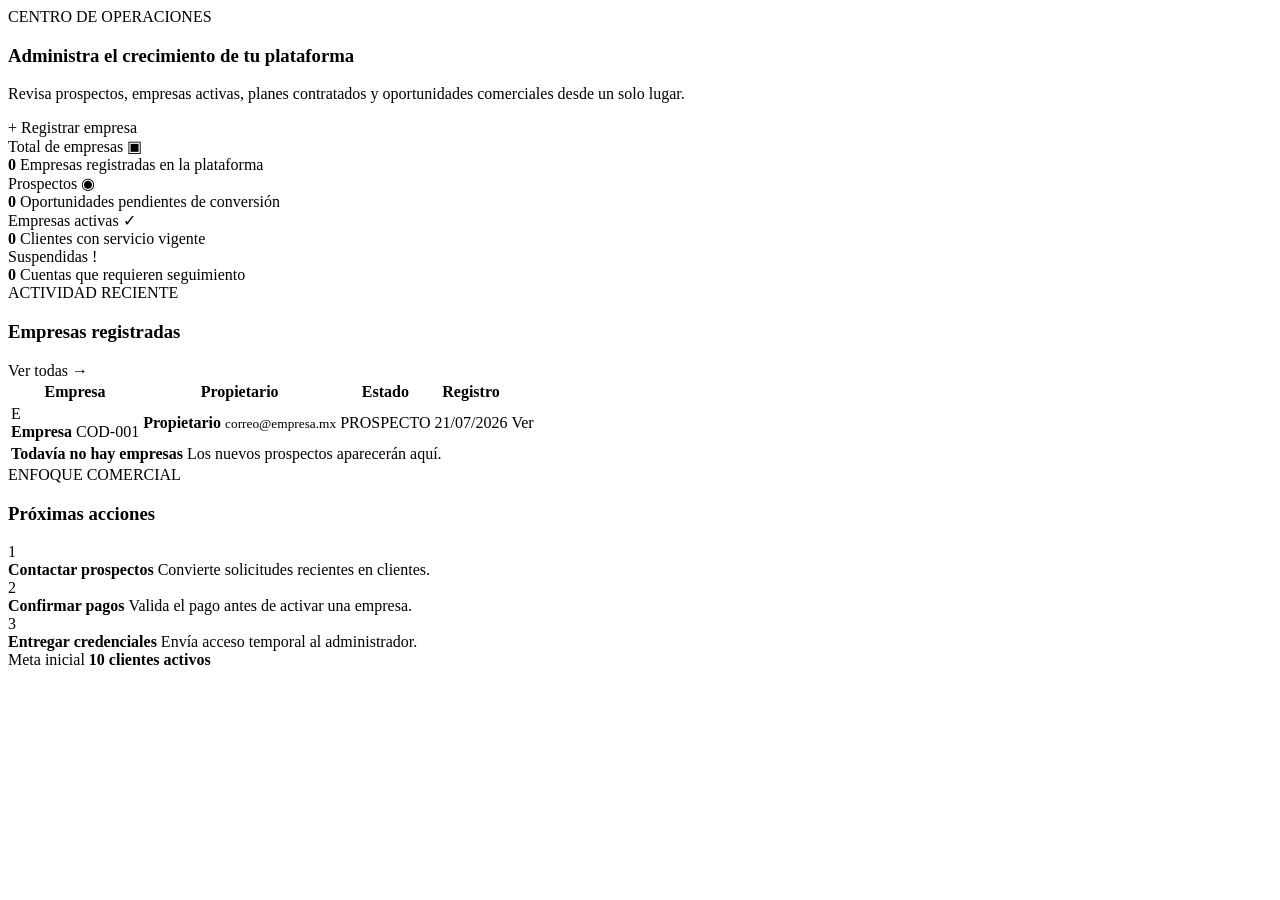
<file: src/main/resources/templates/superadmin/dashboard.html>
<!DOCTYPE html>
<html lang="es"
      xmlns:th="http://www.thymeleaf.org">

<head th:replace="~{
    superadmin/layout :: head('Dashboard')
}">
</head>

<body>

<div class="app-shell">

    <aside th:replace="~{
        superadmin/layout :: sidebar(${paginaActual})
    }">
    </aside>

    <main class="main-content">

        <header th:replace="~{
            superadmin/layout ::
            topbar(
                'Dashboard SaaS',
                'Visión general de EComerce Cloud'
            )
        }">
        </header>

        <section class="page-content">

            <div class="welcome-card">

                <div>
                    <span class="eyebrow">
                        CENTRO DE OPERACIONES
                    </span>

                    <h3>
                        Administra el crecimiento
                        de tu plataforma
                    </h3>

                    <p>
                        Revisa prospectos, empresas activas,
                        planes contratados y oportunidades
                        comerciales desde un solo lugar.
                    </p>
                </div>
                 
                <a class="primary-button"
                    th:href="@{/super-admin/empresas/nueva}"> 
                    + Registrar empresa
                </a>

            </div>

            <section class="metrics-grid">

                <article class="metric-card">

                    <div class="metric-header">
                        <span class="metric-label">
                            Total de empresas
                        </span>

                        <span class="metric-icon blue">
                            ▣
                        </span>
                    </div>

                    <strong class="metric-value"
                            th:text="${dashboard.totalEmpresas}">
                        0
                    </strong>

                    <span class="metric-help">
                        Empresas registradas en la plataforma
                    </span>

                </article>

                <article class="metric-card">

                    <div class="metric-header">
                        <span class="metric-label">
                            Prospectos
                        </span>

                        <span class="metric-icon orange">
                            ◉
                        </span>
                    </div>

                    <strong class="metric-value"
                            th:text="${dashboard.totalProspectos}">
                        0
                    </strong>

                    <span class="metric-help">
                        Oportunidades pendientes de conversión
                    </span>

                </article>

                <article class="metric-card">

                    <div class="metric-header">
                        <span class="metric-label">
                            Empresas activas
                        </span>

                        <span class="metric-icon green">
                            ✓
                        </span>
                    </div>

                    <strong class="metric-value"
                            th:text="${dashboard.totalActivas}">
                        0
                    </strong>

                    <span class="metric-help">
                        Clientes con servicio vigente
                    </span>

                </article>

                <article class="metric-card">

                    <div class="metric-header">
                        <span class="metric-label">
                            Suspendidas
                        </span>

                        <span class="metric-icon red">
                            !
                        </span>
                    </div>

                    <strong class="metric-value"
                            th:text="${dashboard.totalSuspendidas}">
                        0
                    </strong>

                    <span class="metric-help">
                        Cuentas que requieren seguimiento
                    </span>

                </article>

            </section>

            <section class="content-grid">

                <article class="panel recent-companies">

                    <div class="panel-header">

                        <div>
                            <span class="eyebrow">
                                ACTIVIDAD RECIENTE
                            </span>

                            <h3>
                                Empresas registradas
                            </h3>
                        </div>

                        <a th:href="@{/super-admin/empresas}"
                           class="text-link">
                           Ver todas →
                        </a>

                    </div>

                    <div class="table-wrapper">

                        <table>

                            <thead>
                            <tr>
                                <th>Empresa</th>
                                <th>Propietario</th>
                                <th>Estado</th>
                                <th>Registro</th>
                                <th></th>
                            </tr>
                            </thead>

                            <tbody>

                            <tr th:each="empresa :
                                ${dashboard.empresasRecientes}">

                                <td>
                                    <div class="company-cell">

                                        <div class="company-avatar"
                                             th:text="${
                                                 #strings.substring(
                                                     empresa.nombreComercial,
                                                     0,
                                                     1
                                                 )
                                             }">
                                            E
                                        </div>

                                        <div>
                                            <strong th:text="${
                                                empresa.nombreComercial
                                            }">
                                                Empresa
                                            </strong>

                                            <span th:text="${
                                                empresa.codigo
                                            }">
                                                COD-001
                                            </span>
                                        </div>

                                    </div>
                                </td>

                                <td>
                                    <strong th:text="${
                                        empresa.propietario
                                    }">
                                        Propietario
                                    </strong>

                                    <small th:text="${
                                        empresa.correo
                                    }">
                                        correo@empresa.mx
                                    </small>
                                </td>

                                <td>
                                    <span class="status-badge"
                                          th:classappend="${
                                              ' status-' +
                                              #strings.toLowerCase(
                                                  empresa.estado.name()
                                              )
                                          }"
                                          th:text="${
                                              empresa.estado
                                          }">
                                        PROSPECTO
                                    </span>
                                </td>

                                <td th:text="${
                                    #temporals.format(
                                        empresa.creadoEn,
                                        'dd/MM/yyyy'
                                    )
                                }">
                                    21/07/2026
                                </td>

                                <td class="actions-cell">

                                <a th:href="@{
                                   /super-admin/empresas/{id}(id=${empresa.id})
                                   }"
                                   class="action-button">
                                   Ver
                                </a>
                                </td>

                            </tr>

                            <tr th:if="${
                                #lists.isEmpty(
                                    dashboard.empresasRecientes
                                )
                            }">

                                <td colspan="5"
                                    class="empty-state">

                                    <strong>
                                        Todavía no hay empresas
                                    </strong>

                                    <span>
                                        Los nuevos prospectos
                                        aparecerán aquí.
                                    </span>

                                </td>

                            </tr>

                            </tbody>

                        </table>

                    </div>

                </article>

                <aside class="panel commercial-panel">

                    <div class="panel-header">

                        <div>
                            <span class="eyebrow">
                                ENFOQUE COMERCIAL
                            </span>

                            <h3>
                                Próximas acciones
                            </h3>
                        </div>

                    </div>

                    <div class="commercial-list">

                        <div class="commercial-item">

                            <div class="commercial-number">
                                1
                            </div>

                            <div>
                                <strong>
                                    Contactar prospectos
                                </strong>

                                <span>
                                    Convierte solicitudes
                                    recientes en clientes.
                                </span>
                            </div>

                        </div>

                        <div class="commercial-item">

                            <div class="commercial-number">
                                2
                            </div>

                            <div>
                                <strong>
                                    Confirmar pagos
                                </strong>

                                <span>
                                    Valida el pago antes
                                    de activar una empresa.
                                </span>
                            </div>

                        </div>

                        <div class="commercial-item">

                            <div class="commercial-number">
                                3
                            </div>

                            <div>
                                <strong>
                                    Entregar credenciales
                                </strong>

                                <span>
                                    Envía acceso temporal
                                    al administrador.
                                </span>
                            </div>

                        </div>

                    </div>

                    <div class="commercial-footer">
                        <span>Meta inicial</span>
                        <strong>10 clientes activos</strong>
                    </div>

                </aside>

            </section>

        </section>

    </main>

</div>

</body>
</html>
</file>
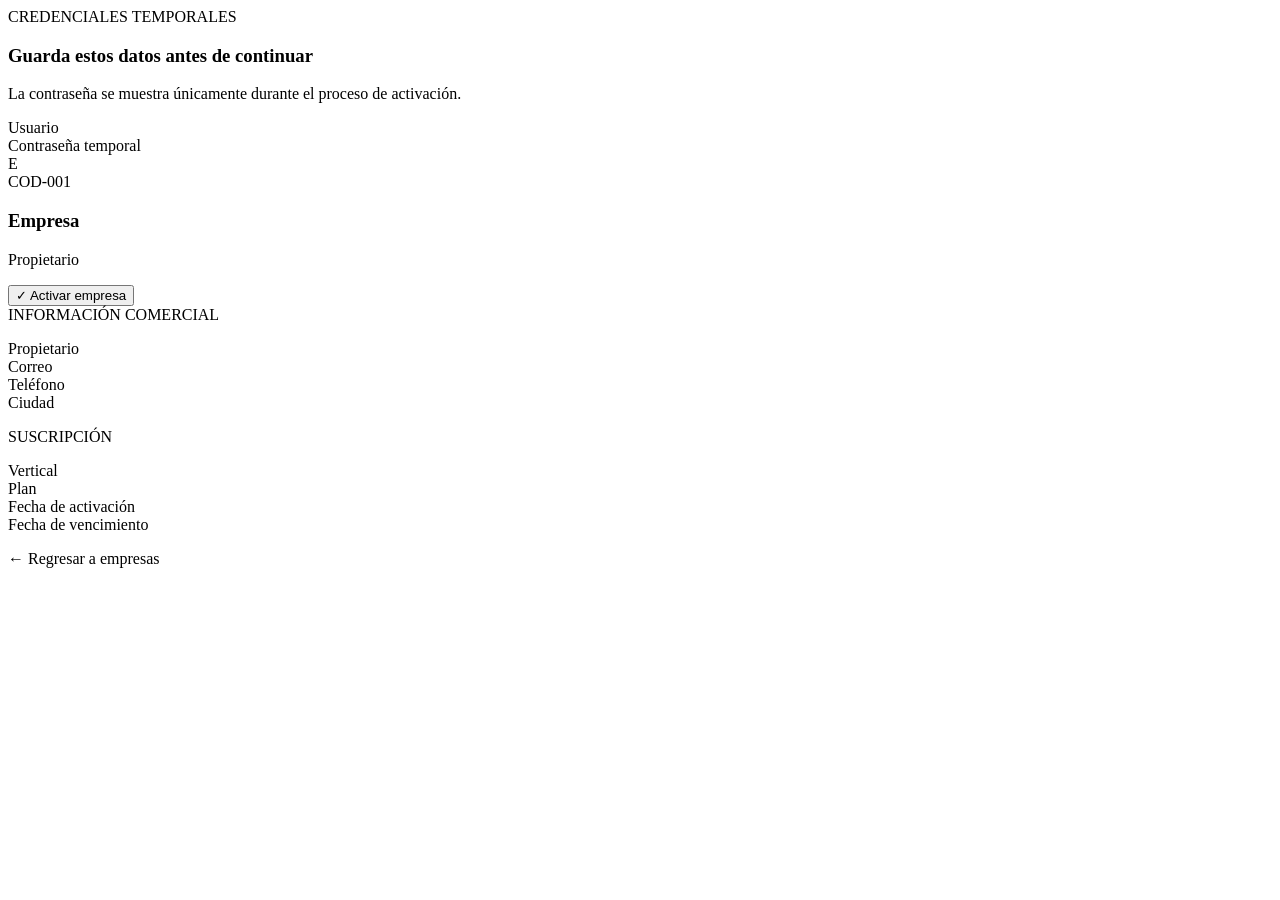
<file: src/main/resources/templates/superadmin/empresa-detalle.html>
<!DOCTYPE html>
<html lang="es"
      xmlns:th="http://www.thymeleaf.org">

<head th:replace="~{
    superadmin/layout :: head('Detalle de empresa')
}">
</head>

<body>

<div class="app-shell">

    <aside th:replace="~{
        superadmin/layout :: sidebar(${paginaActual})
    }">
    </aside>

    <main class="main-content">

        <header th:replace="~{
            superadmin/layout ::
            topbar(
                'Detalle de empresa',
                'Información comercial y estado del servicio'
            )
        }">
        </header>

        <section class="page-content">

            <div th:if="${mensajeExito}"
                 class="alert alert-success"
                 th:text="${mensajeExito}">
            </div>

            <div th:if="${mensajeError}"
                 class="alert alert-error"
                 th:text="${mensajeError}">
            </div>

            <article th:if="${activacion}"
                     class="credentials-card">

                <div>
                    <span class="eyebrow">
                        CREDENCIALES TEMPORALES
                    </span>

                    <h3>
                        Guarda estos datos antes de continuar
                    </h3>

                    <p>
                        La contraseña se muestra únicamente
                        durante el proceso de activación.
                    </p>
                </div>

                <div class="credentials-grid">

                    <div>
                        <span>Usuario</span>
                        <strong th:text="${
                            activacion
                                .credencialesAdministrador
                                .username
                        }">
                        </strong>
                    </div>

                    <div>
                        <span>Contraseña temporal</span>
                        <strong th:text="${
                            activacion
                                .credencialesAdministrador
                                .passwordTemporal
                        }">
                        </strong>
                    </div>

                </div>

            </article>

            <div class="detail-header">

                <div class="detail-company">

                    <div class="detail-avatar"
                         th:text="${
                             #strings.substring(
                                 empresa.nombreComercial,
                                 0,
                                 1
                             )
                         }">
                        E
                    </div>

                    <div>
                        <span th:text="${empresa.codigo}">
                            COD-001
                        </span>

                        <h3 th:text="${
                            empresa.nombreComercial
                        }">
                            Empresa
                        </h3>

                        <p th:text="${empresa.propietario}">
                            Propietario
                        </p>
                    </div>

                </div>

                <div class="detail-actions">

                    <span class="status-badge"
                          th:classappend="${
                              ' status-' +
                              #strings.toLowerCase(
                                  empresa.estado.name()
                              )
                          }"
                          th:text="${empresa.estado}">
                    </span>

                    <form th:if="${!empresa.activo}"
                          method="post"
                          th:action="@{
                              /super-admin/empresas/{id}/activar(
                                  id=${empresa.id}
                              )
                          }">

                        <button type="submit"
                                class="success-button"
                                onclick="
                                    return confirm(
                                        '¿Confirmas que el cliente pagó y deseas activar la empresa?'
                                    );
                                ">
                            ✓ Activar empresa
                        </button>

                    </form>

                </div>

            </div>

            <div class="detail-grid">

                <article class="panel detail-panel">
                    <span class="eyebrow">
                        INFORMACIÓN COMERCIAL
                    </span>

                    <dl class="detail-list">

                        <div>
                            <dt>Propietario</dt>
                            <dd th:text="${empresa.propietario}">
                            </dd>
                        </div>

                        <div>
                            <dt>Correo</dt>
                            <dd th:text="${empresa.correo}">
                            </dd>
                        </div>

                        <div>
                            <dt>Teléfono</dt>
                            <dd th:text="${
                                empresa.telefono != null
                                ? empresa.telefono
                                : 'No registrado'
                            }">
                            </dd>
                        </div>

                        <div>
                            <dt>Ciudad</dt>
                            <dd th:text="${
                                empresa.ciudad != null
                                ? empresa.ciudad
                                : 'No registrada'
                            }">
                            </dd>
                        </div>

                    </dl>
                </article>

                <article class="panel detail-panel">
                    <span class="eyebrow">
                        SUSCRIPCIÓN
                    </span>

                    <dl class="detail-list">

                        <div>
                            <dt>Vertical</dt>
                            <dd th:text="${nombreVertical}">
                            </dd>
                        </div>

                        <div>
                            <dt>Plan</dt>
                            <dd th:text="${nombrePlan}">
                            </dd>
                        </div>

                        <div>
                            <dt>Fecha de activación</dt>
                            <dd th:text="${
                                empresa.fechaActivacion != null
                                ? #temporals.format(
                                    empresa.fechaActivacion,
                                    'dd/MM/yyyy'
                                  )
                                : 'Pendiente'
                            }">
                            </dd>
                        </div>

                        <div>
                            <dt>Fecha de vencimiento</dt>
                            <dd th:text="${
                                empresa.fechaVencimiento != null
                                ? #temporals.format(
                                    empresa.fechaVencimiento,
                                    'dd/MM/yyyy'
                                  )
                                : 'Pendiente'
                            }">
                            </dd>
                        </div>

                    </dl>
                </article>

            </div>

            <div class="detail-footer">
                <a th:href="@{/super-admin/empresas}"
                   class="secondary-button">
                    ← Regresar a empresas
                </a>
            </div>

        </section>

    </main>

</div>

</body>
</html>
</file>
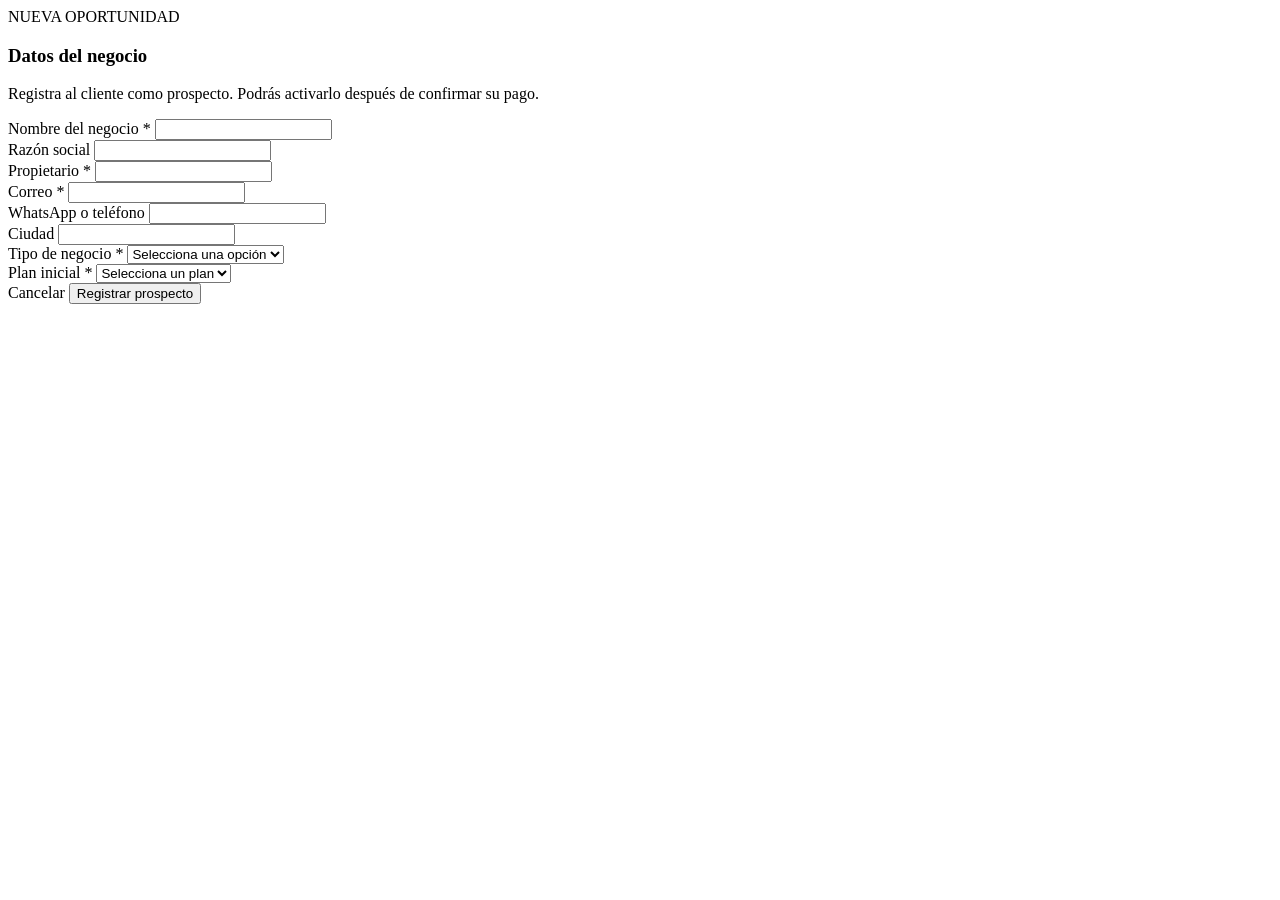
<file: src/main/resources/templates/superadmin/empresa-form.html>
<!DOCTYPE html>
<html lang="es"
      xmlns:th="http://www.thymeleaf.org">

<head th:replace="~{
    superadmin/layout :: head('Registrar empresa')
}">
</head>

<body>

<div class="app-shell">

    <aside th:replace="~{
        superadmin/layout :: sidebar(${paginaActual})
    }">
    </aside>

    <main class="main-content">

        <header th:replace="~{
            superadmin/layout ::
            topbar(
                'Registrar empresa',
                'Alta de un nuevo prospecto comercial'
            )
        }">
        </header>

        <section class="page-content">

            <div class="page-heading">
                <div>
                    <span class="eyebrow">
                        NUEVA OPORTUNIDAD
                    </span>

                    <h3>Datos del negocio</h3>

                    <p>
                        Registra al cliente como prospecto.
                        Podrás activarlo después de confirmar
                        su pago.
                    </p>
                </div>
            </div>

            <div th:if="${mensajeError}"
                 class="alert alert-error"
                 th:text="${mensajeError}">
            </div>

            <form class="panel form-panel"
                  method="post"
                  th:action="@{/super-admin/empresas}"
                  th:object="${form}">

                <div class="form-grid">

                    <div class="form-field">
                        <label for="nombreComercial">
                            Nombre del negocio *
                        </label>

                        <input id="nombreComercial"
                               type="text"
                               th:field="*{nombreComercial}">

                        <small class="field-error"
                               th:errors="*{nombreComercial}">
                        </small>
                    </div>

                    <div class="form-field">
                        <label for="razonSocial">
                            Razón social
                        </label>

                        <input id="razonSocial"
                               type="text"
                               th:field="*{razonSocial}">
                    </div>

                    <div class="form-field">
                        <label for="propietario">
                            Propietario *
                        </label>

                        <input id="propietario"
                               type="text"
                               th:field="*{propietario}">

                        <small class="field-error"
                               th:errors="*{propietario}">
                        </small>
                    </div>

                    <div class="form-field">
                        <label for="correo">
                            Correo *
                        </label>

                        <input id="correo"
                               type="email"
                               th:field="*{correo}">

                        <small class="field-error"
                               th:errors="*{correo}">
                        </small>
                    </div>

                    <div class="form-field">
                        <label for="telefono">
                            WhatsApp o teléfono
                        </label>

                        <input id="telefono"
                               type="text"
                               th:field="*{telefono}">
                    </div>

                    <div class="form-field">
                        <label for="ciudad">
                            Ciudad
                        </label>

                        <input id="ciudad"
                               type="text"
                               th:field="*{ciudad}">
                    </div>

                    <div class="form-field">
                        <label for="verticalId">
                            Tipo de negocio *
                        </label>

                        <select id="verticalId"
                                th:field="*{verticalId}">

                            <option value="">
                                Selecciona una opción
                            </option>

                            <option th:each="vertical : ${verticales}"
                                    th:value="${vertical.id}"
                                    th:text="${vertical.nombre}">
                            </option>

                        </select>

                        <small class="field-error"
                               th:errors="*{verticalId}">
                        </small>
                    </div>

                    <div class="form-field">
                        <label for="planId">
                            Plan inicial *
                        </label>

                        <select id="planId"
                                th:field="*{planId}">

                            <option value="">
                                Selecciona un plan
                            </option>

                            <option th:each="plan : ${planes}"
                                    th:value="${plan.id}"
                                    th:text="${
                                        plan.nombre + ' — ' + plan.codigo
                                    }">
                            </option>

                        </select>

                        <small class="field-error"
                               th:errors="*{planId}">
                        </small>
                    </div>

                </div>

                <div class="form-actions">

                    <a th:href="@{/super-admin/empresas}"
                       class="secondary-button">
                        Cancelar
                    </a>

                    <button type="submit"
                            class="solid-button">
                        Registrar prospecto
                    </button>

                </div>

            </form>

        </section>

    </main>

</div>

</body>
</html>
</file>
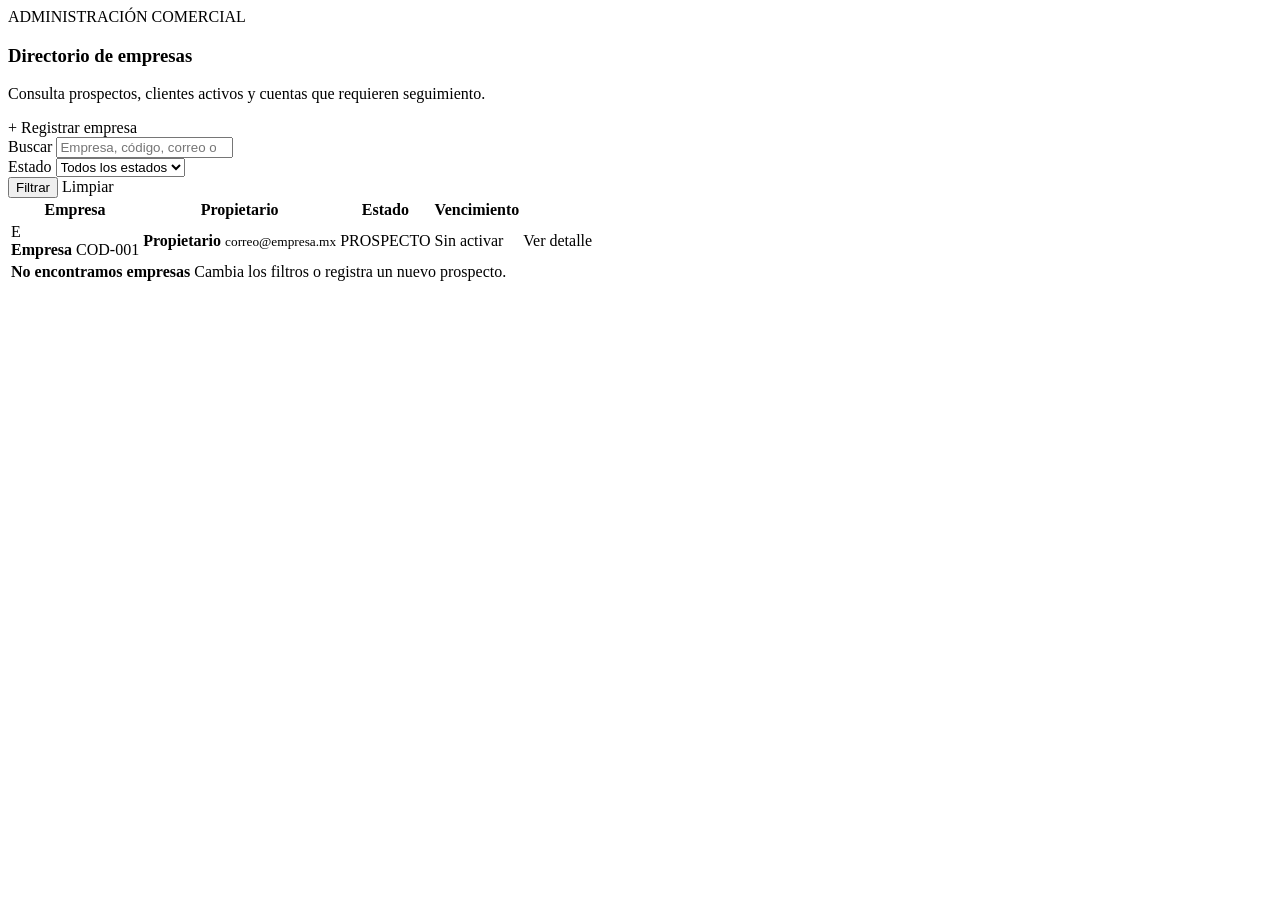
<file: src/main/resources/templates/superadmin/empresas.html>
<!DOCTYPE html>
<html lang="es"
      xmlns:th="http://www.thymeleaf.org">

<head th:replace="~{
    superadmin/layout :: head('Empresas')
}">
</head>

<body>

<div class="app-shell">

    <aside th:replace="~{
        superadmin/layout :: sidebar(${paginaActual})
    }">
    </aside>

    <main class="main-content">

        <header th:replace="~{
            superadmin/layout ::
            topbar(
                'Empresas',
                'Clientes y prospectos de la plataforma'
            )
        }">
        </header>

        <section class="page-content">

            <div class="page-heading">

                <div>
                    <span class="eyebrow">
                        ADMINISTRACIÓN COMERCIAL
                    </span>

                    <h3>Directorio de empresas</h3>

                    <p>
                        Consulta prospectos, clientes activos
                        y cuentas que requieren seguimiento.
                    </p>
                </div>

                <a th:href="@{/super-admin/empresas/nueva}"
                   class="solid-button">
                    + Registrar empresa
                </a>

            </div>

            <article class="panel">

                <form class="filter-bar"
                      method="get"
                      th:action="@{/super-admin/empresas}">

                    <div class="filter-search">
                        <label for="buscar">
                            Buscar
                        </label>

                        <input id="buscar"
                               name="buscar"
                               type="search"
                               th:value="${buscar}"
                               placeholder="Empresa, código, correo o propietario">
                    </div>

                    <div class="filter-select">
                        <label for="estado">
                            Estado
                        </label>

                        <select id="estado"
                                name="estado">

                            <option value="">
                                Todos los estados
                            </option>

                            <option th:each="estado : ${estados}"
                                    th:value="${estado}"
                                    th:text="${estado}"
                                    th:selected="${
                                        estadoSeleccionado == estado
                                    }">
                            </option>

                        </select>
                    </div>

                    <button type="submit"
                            class="solid-button">
                        Filtrar
                    </button>

                    <a th:href="@{/super-admin/empresas}"
                       class="secondary-button">
                        Limpiar
                    </a>

                </form>

                <div class="table-wrapper">

                    <table>

                        <thead>
                        <tr>
                            <th>Empresa</th>
                            <th>Propietario</th>
                            <th>Estado</th>
                            <th>Vencimiento</th>
                            <th></th>
                        </tr>
                        </thead>

                        <tbody>

                        <tr th:each="empresa : ${empresas}">

                            <td>
                                <div class="company-cell">

                                    <div class="company-avatar"
                                         th:text="${
                                             #strings.substring(
                                                 empresa.nombreComercial,
                                                 0,
                                                 1
                                             )
                                         }">
                                        E
                                    </div>

                                    <div>
                                        <strong th:text="${
                                            empresa.nombreComercial
                                        }">
                                            Empresa
                                        </strong>

                                        <span th:text="${empresa.codigo}">
                                            COD-001
                                        </span>
                                    </div>

                                </div>
                            </td>

                            <td>
                                <strong th:text="${
                                    empresa.propietario
                                }">
                                    Propietario
                                </strong>

                                <small th:text="${empresa.correo}">
                                    correo@empresa.mx
                                </small>
                            </td>

                            <td>
                                <span class="status-badge"
                                      th:classappend="${
                                          ' status-' +
                                          #strings.toLowerCase(
                                              empresa.estado.name()
                                          )
                                      }"
                                      th:text="${empresa.estado}">
                                    PROSPECTO
                                </span>
                            </td>

                            <td>
                                <span th:if="${
                                    empresa.fechaVencimiento != null
                                }"
                                      th:text="${
                                          #temporals.format(
                                              empresa.fechaVencimiento,
                                              'dd/MM/yyyy'
                                          )
                                      }">
                                </span>

                                <span th:if="${
                                    empresa.fechaVencimiento == null
                                }">
                                    Sin activar
                                </span>
                            </td>

                            <td class="actions-cell">
                                <a th:href="@{
                                       /super-admin/empresas/{id}(
                                           id=${empresa.id}
                                       )
                                   }"
                                   class="action-button">
                                    Ver detalle
                                </a>
                            </td>

                        </tr>

                        <tr th:if="${#lists.isEmpty(empresas)}">
                            <td colspan="5"
                                class="empty-state">
                                <strong>
                                    No encontramos empresas
                                </strong>

                                <span>
                                    Cambia los filtros o registra
                                    un nuevo prospecto.
                                </span>
                            </td>
                        </tr>

                        </tbody>

                    </table>

                </div>

            </article>

        </section>

    </main>

</div>

</body>
</html>
</file>
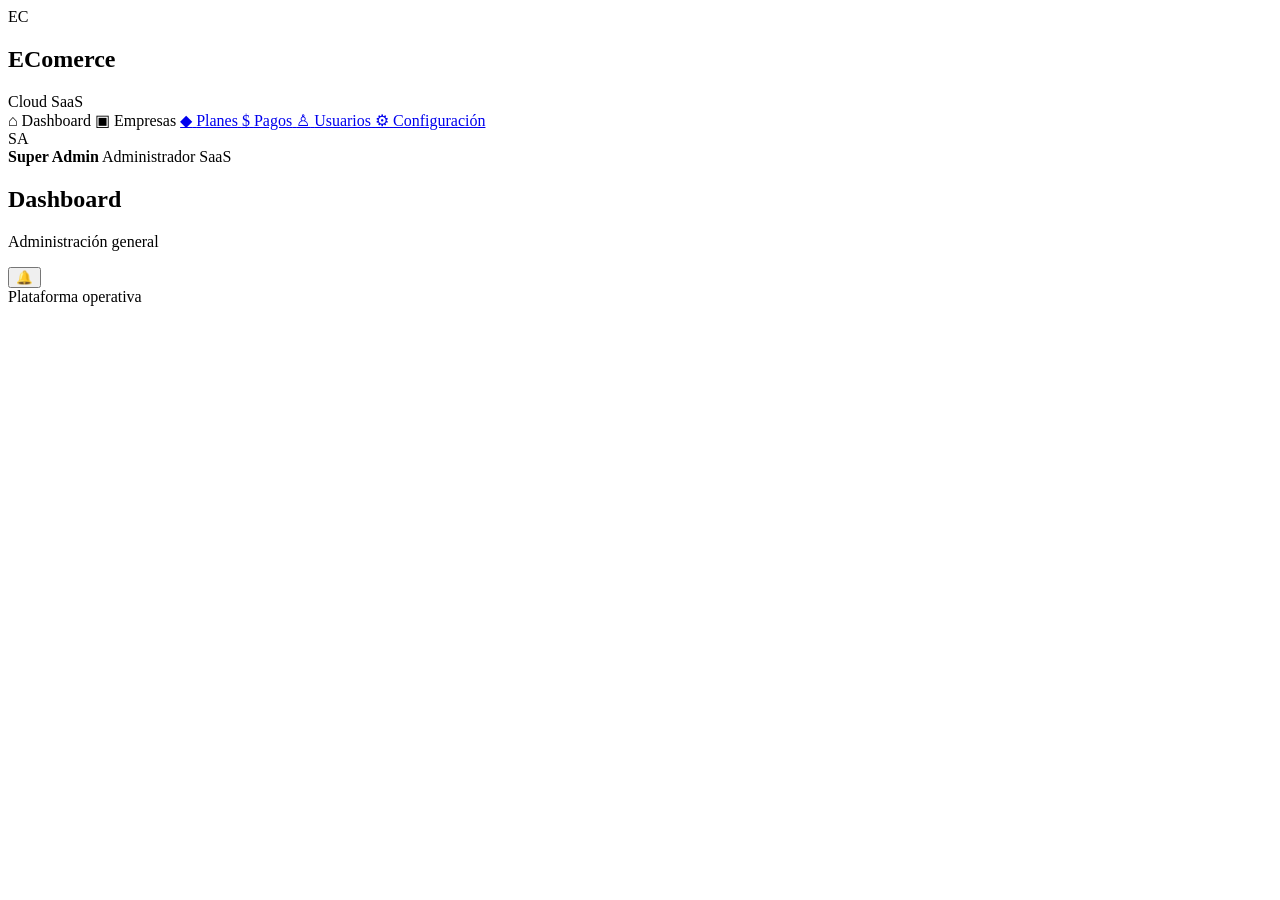
<file: src/main/resources/templates/superadmin/layout.html>
<!DOCTYPE html>
<html lang="es"
      xmlns:th="http://www.thymeleaf.org">

<head th:fragment="head(titulo)">
    <meta charset="UTF-8">

    <meta name="viewport"
          content="width=device-width, initial-scale=1.0">

    <title th:text="${titulo + ' | EComerce Cloud'}">
        EComerce Cloud
    </title>

    <link rel="stylesheet"
          th:href="@{/css/superadmin.css}">
</head>

<body>

<aside class="sidebar"
       th:fragment="sidebar(paginaActual)">

    <div class="brand">
        <div class="brand-icon">EC</div>

        <div>
            <h1>EComerce</h1>
            <span>Cloud SaaS</span>
        </div>
    </div>

    <nav class="sidebar-nav">

        <a th:href="@{/super-admin}"
           class="nav-item"
           th:classappend="${paginaActual == 'dashboard'}
                           ? ' active' : ''">
            <span class="nav-icon">⌂</span>
            <span>Dashboard</span>
        </a>

        <a th:href="@{/super-admin/empresas}"
           class="nav-item"
           th:classappend="${paginaActual == 'empresas'}
                           ? ' active' : ''">
            <span class="nav-icon">▣</span>
            <span>Empresas</span>
        </a>

        <a href="#"
           class="nav-item">
            <span class="nav-icon">◆</span>
            <span>Planes</span>
        </a>

        <a href="#"
           class="nav-item">
            <span class="nav-icon">$</span>
            <span>Pagos</span>
        </a>

        <a href="#"
           class="nav-item">
            <span class="nav-icon">♙</span>
            <span>Usuarios</span>
        </a>

        <a href="#"
           class="nav-item">
            <span class="nav-icon">⚙</span>
            <span>Configuración</span>
        </a>

    </nav>

    <div class="sidebar-footer">
        <div class="admin-avatar">SA</div>

        <div>
            <strong>Super Admin</strong>
            <span>Administrador SaaS</span>
        </div>
    </div>

</aside>

<header class="topbar"
        th:fragment="topbar(titulo, subtitulo)">

    <div>
        <h2 th:text="${titulo}">Dashboard</h2>

        <p th:text="${subtitulo}">
            Administración general
        </p>
    </div>

    <div class="topbar-actions">
        <button class="notification-button"
                type="button">
            🔔
        </button>

        <div class="status-chip">
            <span class="status-dot"></span>
            Plataforma operativa
        </div>
    </div>

</header>

</body>
</html>
</file>
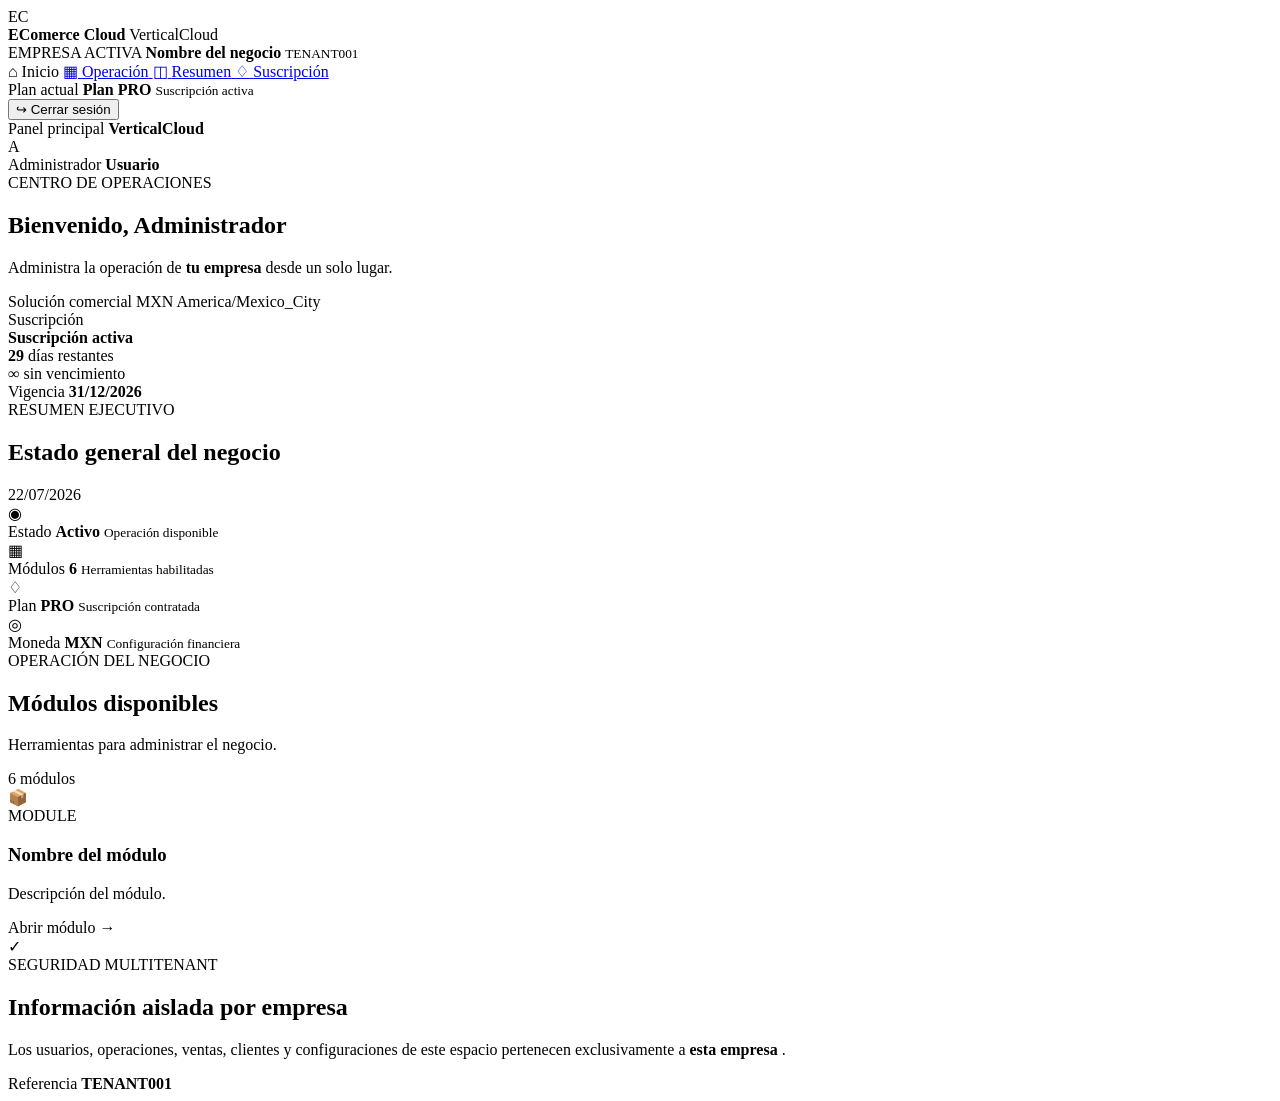
<file: src/main/resources/templates/workspace/home.html>
<!DOCTYPE html>
<html lang="es"
      xmlns:th="http://www.thymeleaf.org">

<head>
    <meta charset="UTF-8">

    <meta name="viewport"
          content="width=device-width, initial-scale=1.0">

    <meta name="description"
          th:content="${
              'Panel de administración de '
              + workspace.safeBusinessName
          }">

    <title th:text="${
        workspace.safeBusinessName
        + ' | '
        + workspace.vertical.productName
    }">
        EComerce Cloud
    </title>

    <link rel="stylesheet"
          th:href="@{/css/workspace.css}">

    <style th:inline="css">
        :root {
            --tenant-primary: [[${workspace.primaryColor}]];
        }
    </style>
</head>

<body>

<div class="workspace-shell">

    <!-- =====================================================
         SIDEBAR
         ===================================================== -->
    <aside class="workspace-sidebar">

        <div class="sidebar-brand">

            <div class="brand-mark">
                EC
            </div>

            <div class="brand-copy">
                <strong>EComerce Cloud</strong>

                <span th:text="${
                    workspace.vertical.productName
                }">
                    VerticalCloud
                </span>
            </div>

        </div>

        <div class="sidebar-business">

            <span class="sidebar-label">
                EMPRESA ACTIVA
            </span>

            <strong th:text="${
                workspace.safeBusinessName
            }">
                Nombre del negocio
            </strong>

            <small th:text="${
                workspace.tenantCode
            }">
                TENANT001
            </small>

        </div>

        <nav class="sidebar-navigation"
             aria-label="Navegación principal">

            <a class="navigation-item active"
               th:href="@{/workspace/{tenantCode}(
                    tenantCode=${workspace.tenantCode}
               )}">

                <span class="navigation-icon">⌂</span>
                <span>Inicio</span>

            </a>

            <a class="navigation-item"
               href="#modules">

                <span class="navigation-icon">▦</span>
                <span>Operación</span>

            </a>

            <a class="navigation-item"
               href="#summary">

                <span class="navigation-icon">◫</span>
                <span>Resumen</span>

            </a>

            <a class="navigation-item"
               href="#subscription">

                <span class="navigation-icon">♢</span>
                <span>Suscripción</span>

            </a>

        </nav>

        <div class="sidebar-plan"
             id="subscription">

            <span>Plan actual</span>

            <strong th:text="${
                workspace.safePlanName
            }">
                Plan PRO
            </strong>

            <small th:text="${
                workspace.subscriptionStatusLabel
            }">
                Suscripción activa
            </small>

        </div>

        <form class="logout-form"
              th:action="@{/logout}"
              method="post">

            <button type="submit"
                    class="logout-button">

                <span>↪</span>
                Cerrar sesión

            </button>

        </form>

    </aside>

    <!-- =====================================================
         CONTENIDO PRINCIPAL
         ===================================================== -->
    <main class="workspace-content">

        <!-- Encabezado superior -->
        <header class="workspace-topbar">

            <div>
                <span class="topbar-context">
                    Panel principal
                </span>

                <strong th:text="${
                    workspace.vertical.productName
                }">
                    VerticalCloud
                </strong>
            </div>

            <div class="topbar-user">

                <div class="user-avatar"
                     th:text="${
                         #strings.substring(
                             workspace.safeOwnerName,
                             0,
                             1
                         ).toUpperCase()
                     }">
                    A
                </div>

                <div>
                    <span>Administrador</span>

                    <strong th:text="${
                        workspace.safeOwnerName
                    }">
                        Usuario
                    </strong>
                </div>

            </div>

        </header>

        <div class="workspace-page">

            <!-- =================================================
                 HERO COMERCIAL
                 ================================================= -->
            <section class="welcome-hero">

                <div class="welcome-copy">

                    <span class="eyebrow">
                        CENTRO DE OPERACIONES
                    </span>

                    <h1>
                        Bienvenido,
                        <span th:text="${
                            workspace.safeOwnerName
                        }">
                            Administrador
                        </span>
                    </h1>

                    <p>
                        Administra la operación de

                        <strong th:text="${
                            workspace.safeBusinessName
                        }">
                            tu empresa
                        </strong>

                        desde un solo lugar.
                    </p>

                    <div class="hero-tags">

                        <span class="hero-tag"
                              th:text="${
                                  workspace.vertical.commercialName
                              }">
                            Solución comercial
                        </span>

                        <span class="hero-tag"
                              th:text="${
                                  workspace.currency
                              }">
                            MXN
                        </span>

                        <span class="hero-tag"
                              th:text="${
                                  workspace.timezone
                              }">
                            America/Mexico_City
                        </span>

                    </div>

                </div>

                <div class="subscription-overview"
                     th:classappend="${
                         ' status-'
                         + #strings.toLowerCase(
                             workspace.subscriptionStatus
                         )
                     }">

                    <div class="subscription-header">

                        <span>Suscripción</span>

                        <span class="status-dot"></span>

                    </div>

                    <strong class="subscription-status"
                            th:text="${
                                workspace.subscriptionStatusLabel
                            }">
                        Suscripción activa
                    </strong>

                    <div class="days-remaining"
                         th:if="${
                             workspace.daysRemaining != null
                         }">

                        <strong th:text="${
                            workspace.daysRemaining
                        }">
                            29
                        </strong>

                        <span>
                            días restantes
                        </span>

                    </div>

                    <div class="days-remaining"
                         th:if="${
                             workspace.daysRemaining == null
                         }">

                        <strong>∞</strong>

                        <span>
                            sin vencimiento
                        </span>

                    </div>

                    <div class="expiration-date">

                        <span>Vigencia</span>

                        <strong th:text="${
                            workspace.expirationDate != null
                            ? #temporals.format(
                                workspace.expirationDate,
                                'dd/MM/yyyy'
                              )
                            : 'Permanente'
                        }">
                            31/12/2026
                        </strong>

                    </div>

                </div>

            </section>

            <!-- =================================================
                 INDICADORES DEL DASHBOARD
                 ================================================= -->
            <section class="summary-section"
                     id="summary">

                <div class="section-heading">

                    <div>
                        <span class="eyebrow">
                            RESUMEN EJECUTIVO
                        </span>

                        <h2>
                            Estado general del negocio
                        </h2>
                    </div>

                    <span class="current-date"
                          th:text="${
                              #temporals.format(
                                  #temporals.createToday(),
                                  'dd/MM/yyyy'
                              )
                          }">
                        22/07/2026
                    </span>

                </div>

                <div class="summary-grid">

                    <article class="summary-card">

                        <div class="summary-icon">
                            ◉
                        </div>

                        <div>
                            <span>Estado</span>

                            <strong th:text="${
                                workspace.subscriptionStatusLabel
                            }">
                                Activo
                            </strong>

                            <small>
                                Operación disponible
                            </small>
                        </div>

                    </article>

                    <article class="summary-card">

                        <div class="summary-icon">
                            ▦
                        </div>

                        <div>
                            <span>Módulos</span>

                            <strong th:text="${
                                #lists.size(
                                    workspace.vertical.features
                                )
                            }">
                                6
                            </strong>

                            <small>
                                Herramientas habilitadas
                            </small>
                        </div>

                    </article>

                    <article class="summary-card">

                        <div class="summary-icon">
                            ♢
                        </div>

                        <div>
                            <span>Plan</span>

                            <strong th:text="${
                                workspace.safePlanName
                            }">
                                PRO
                            </strong>

                            <small>
                                Suscripción contratada
                            </small>
                        </div>

                    </article>

                    <article class="summary-card">

                        <div class="summary-icon">
                            ◎
                        </div>

                        <div>
                            <span>Moneda</span>

                            <strong th:text="${
                                workspace.currency
                            }">
                                MXN
                            </strong>

                            <small>
                                Configuración financiera
                            </small>
                        </div>

                    </article>

                </div>

            </section>

            <!-- =================================================
                 MÓDULOS DE LA VERTICAL
                 ================================================= -->
            <section class="modules-section"
                     id="modules">

                <div class="section-heading">

                    <div>
                        <span class="eyebrow">
                            OPERACIÓN DEL NEGOCIO
                        </span>

                        <h2 th:text="${
                            'Módulos de '
                            + workspace.vertical.productName
                        }">
                            Módulos disponibles
                        </h2>

                        <p th:text="${
                            workspace.vertical.description
                        }">
                            Herramientas para administrar el negocio.
                        </p>
                    </div>

                    <span class="module-count"
                          th:text="${
                              #lists.size(
                                  workspace.vertical.features
                              )
                              + ' módulos'
                          }">
                        6 módulos
                    </span>

                </div>

                <div class="modules-grid">

                    <article class="module-card"
                             th:each="feature :
                                ${workspace.vertical.features}">

                        <div class="module-card-header">

                            <div class="module-icon"
                                 th:text="${feature.icon}">
                                📦
                            </div>

                            <span class="module-code"
                                  th:text="${feature.code}">
                                MODULE
                            </span>

                        </div>

                        <div class="module-card-body">

                            <h3 th:text="${feature.name}">
                                Nombre del módulo
                            </h3>

                            <p th:text="${feature.description}">
                                Descripción del módulo.
                            </p>

                        </div>

                        <a class="module-action"
                           th:href="${feature.route != null
                               and !#strings.isEmpty(feature.route)
                               ? feature.route
                               : '#'}">

                            Abrir módulo
                            <span>→</span>

                        </a>

                    </article>

                </div>

            </section>

            <!-- =================================================
                 INFORMACIÓN DE LA PLATAFORMA
                 ================================================= -->
            <section class="platform-banner">

                <div class="platform-banner-icon">
                    ✓
                </div>

                <div>
                    <span class="eyebrow">
                        SEGURIDAD MULTITENANT
                    </span>

                    <h2>
                        Información aislada por empresa
                    </h2>

                    <p>
                        Los usuarios, operaciones, ventas, clientes y
                        configuraciones de este espacio pertenecen
                        exclusivamente a

                        <strong th:text="${
                            workspace.safeBusinessName
                        }">
                            esta empresa
                        </strong>.
                    </p>
                </div>

                <div class="tenant-reference">

                    <span>Referencia</span>

                    <strong th:text="${
                        workspace.tenantCode
                    }">
                        TENANT001
                    </strong>

                </div>

            </section>

        </div>

    </main>

</div>

</body>
</html>
</file>
